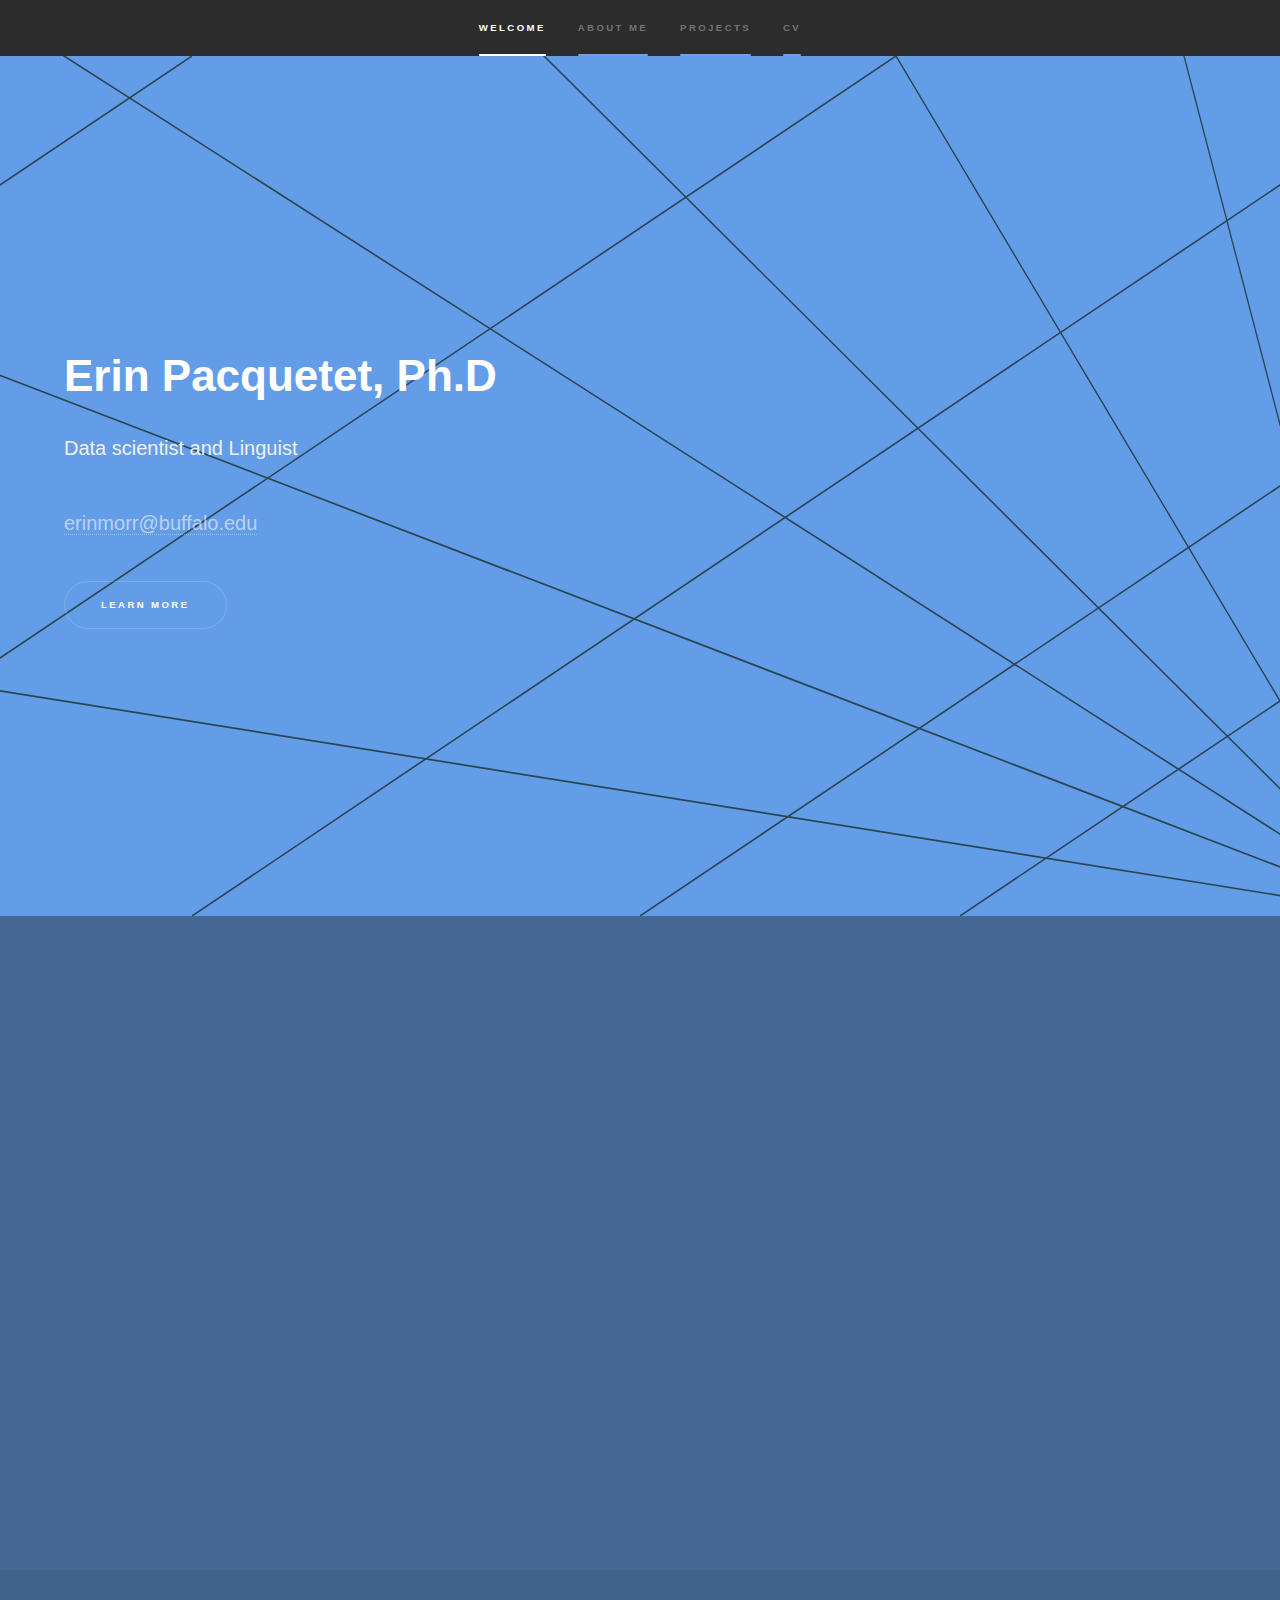
<file: index.html>
<!DOCTYPE HTML>
<!--
	Hyperspace by HTML5 UP
	html5up.net | @ajlkn
	Free for personal and commercial use under the CCA 3.0 license (html5up.net/license)
-->
<html>
	<head>
		<!-- Global site tag (gtag.js) - Google Analytics -->
<script async src="https://www.googletagmanager.com/gtag/js?id=G-T67WF0R596"></script>
<script>
  window.dataLayer = window.dataLayer || [];
  function gtag(){dataLayer.push(arguments);}
  gtag('js', new Date());

  gtag('config', 'G-T67WF0R596');
</script>
		<title>Erin Pacquetet, Ph.D</title>
		<meta charset="utf-8" />
		<meta name="viewport" content="width=device-width, initial-scale=1, user-scalable=no" />
		<link rel="stylesheet" href="assets/css/main.css" />
		<noscript><link rel="stylesheet" href="assets/css/noscript.css" /></noscript>
	</head>
	<body class="is-preload">

		<!-- Sidebar -->
			<section id="sidebar">
				<div class="inner">
					<nav>
						<ul>
							<li><a href="#intro">Welcome</a></li>
							<li><a href="#one">About me</a></li>
							<li><a href="#two">Projects</a></li>
							<li><a href="#three">CV</a></li>
						</ul>
					</nav>
				</div>
			</section>

		<!-- Wrapper -->
			<div id="wrapper">

				<!-- Intro -->
					<section id="intro" class="wrapper style1 fullscreen fade-up">
						<div class="inner">
							<h1>Erin Pacquetet, Ph.D</h1>
							<p><span style="color: #f0f0f0">Data scientist and Linguist</p> <p><a href="mailto:erinmorr@buffalo.edu">erinmorr@buffalo.edu</a>  </p>
							<ul class="actions">
								<li><a href="#one" class="button scrolly">Learn more</a></li>
							</ul>
						</div>
					</section>

				<!-- One -->
					<section id="one" class="wrapper style2 spotlights">
						<section>
							<!-- <a href="#" class="image"><img src="images/pic01.jpg" alt="" data-position="center center" /></a> -->
							<div class="content">
								<div class="inner">
									<h2>About me</h2>
									<p>	<p><span style="color: #f0f0f0">
										I am a Doctor in Linguistics who specializes in Data Science and Natural Language Processing. My research is focused on the analysis of language production data with a special focus on keystroke logs and typing patterns. I have recieved graduate-level training in Machine Learning, Information retrieval, Data Analysis and Statistics. I am also well-versed in multiple programming languages and NLP toolkits that I use on a daily basis in various research projects. <br>

										<br>

										My dissertation focuses on the <b>linguistic analysis of typing patterns</b>, with the aim of understanding the relationship between <i>how</i> someone types and <i>what</i> they are typing. I am interested in how one can use computational techniques to investigate production in time in order to better understand the production processes at play and how they are influenced by the linguistic characteristics of the language being typed. For this project, I have set up experiments and collected large typing datasets thanks to funding I secured and devised my own Python scripts to analyze these datasets qualitatively and quantitatively, in order to create a production model of typing. 
										</p></p>
									<ul class="actions">
										<!-- <li><a href="generic.html" class="button">Learn more</a></li> -->
									</ul>
								</div>
							</div>
						</section>
						<!-- <section> -->
							<!-- <a href="#" class="image"><img src="images/pic02.jpg" alt="" data-position="top center" /></a> -->
							<!-- <div class="content">
								<div class="inner">
									<h2>Feugiat consequat</h2>
									<p>Phasellus convallis elit id ullamcorper pulvinar. Duis aliquam turpis mauris, eu ultricies erat malesuada quis. Aliquam dapibus.</p>
									<ul class="actions">
										<li><a href="generic.html" class="button">Learn more</a></li>
									</ul>
								</div>
							</div> -->
						<!-- </section> -->
					<section id="two" class="wrapper style2 spotlights">
						<section>
							<!-- <a href="#" class="image"><img src="images/pic03.jpg" alt="" data-position="25% 25%" /></a> -->
							<div class="content">
								<div class="inner">
									<h2>Projects</h2>
								
									<span style="color: #f0f0f0">

										<p>Starting in January 2022, I have been a part of the <a href="https://clillac-arp.u-paris.fr/dlla-2022-2023/"><b>Deep Learning for Language Assessment (DLLA)</b></a> project, which is a collaboration between Université de Paris Cité and King’s College London. The goal of this project is to use typing data in order to automatically assess the language proficiency of a learner, and to provide them with automated visual feedback to help them learn better.</p>


										<p>In 2020-2021, I have participated in the <a href="https://www.amazon.science/academic-engagements/czech-technical-university-team-wins-alexa-prize-socialbot-grand-challenge-4"><b>Alexa Prize Socialbot Grand Challege 4</b></a> with Team PROTO as Linguistic specialist, and achieved 3rd place worldwide. We worked on designing a Socialbot that would be able to sustain varied and engaging conversations on a wide range of topics, using conversational AI techniques. As a linguistic specialist, my main tasks included to help in collecting a large dataset of conversational data using the "Alexa let's chat" feature, to analze and parse this data using MySQL, to propose sets of conversational rules and fixes to implement, as well as participating in writing technical research papers.</p> <br>
										<!-- <ul class="actions">	 -->
										
										<p>From Fall 2020 to Spring 2022, I was a research assistant for Dr. Fabiola Henri, working on creating a lexical database of French Based Creoles which involved compiling dictionary data and writing Python scripts to automate the processes of collecting new words from different text sources. </p>

										<!-- <li><a href="generic.html" class="button">Learn more</a></li> -->
									</ul>
								</div>
							</div>
						</section>
					</section>

				<!-- Two
					<section id="two" class="wrapper style3 fade-up">
						<div class="inner">
							<h2>What we do</h2>
							<p>Phasellus convallis elit id ullamcorper pulvinar. Duis aliquam turpis mauris, eu ultricies erat malesuada quis. Aliquam dapibus, lacus eget hendrerit bibendum, urna est aliquam sem, sit amet imperdiet est velit quis lorem.</p>
							<div class="features">
								<section>
									<span class="icon solid major fa-code"></span>
									<h3>Lorem ipsum amet</h3>
									<p>Phasellus convallis elit id ullam corper amet et pulvinar. Duis aliquam turpis mauris, sed ultricies erat dapibus.</p>
								</section>
								<section>
									<span class="icon solid major fa-lock"></span>
									<h3>Aliquam sed nullam</h3>
									<p>Phasellus convallis elit id ullam corper amet et pulvinar. Duis aliquam turpis mauris, sed ultricies erat dapibus.</p>
								</section>
								<section>
									<span class="icon solid major fa-cog"></span>
									<h3>Sed erat ullam corper</h3>
									<p>Phasellus convallis elit id ullam corper amet et pulvinar. Duis aliquam turpis mauris, sed ultricies erat dapibus.</p>
								</section>
								<section>
									<span class="icon solid major fa-desktop"></span>
									<h3>Veroeros quis lorem</h3>
									<p>Phasellus convallis elit id ullam corper amet et pulvinar. Duis aliquam turpis mauris, sed ultricies erat dapibus.</p>
								</section>
								<section>
									<span class="icon solid major fa-link"></span>
									<h3>Urna quis bibendum</h3>
									<p>Phasellus convallis elit id ullam corper amet et pulvinar. Duis aliquam turpis mauris, sed ultricies erat dapibus.</p>
								</section>
								<section>
									<span class="icon major fa-gem"></span>
									<h3>Aliquam urna dapibus</h3>
									<p>Phasellus convallis elit id ullam corper amet et pulvinar. Duis aliquam turpis mauris, sed ultricies erat dapibus.</p>
								</section>
							</div>
							<ul class="actions">
								<li><a href="generic.html" class="button">Learn more</a></li>
							</ul>
						</div>
					</section> -->
				<section id="three" class="wrapper style2 spotlights">

					<section>
						<!-- <a href="#" class="image"><img src="images/pic03.jpg" alt="" data-position="25% 25%" /></a> -->
						<div class="content">
							<div class="inner">
								<h2>CV</h2>
								<span style="color: #ffffff">My full academic CV in .pdf format can be found <b><a href="pacquetet_cv.pdf">here</a></span></b><br>
								<br>
								<p><u><b>Education:</b></u><br>
									<span style="color: #ffffff"><i>Ongoing</i>   <span style="display:inline-block; width: 15px;"></span>  Ph.D in Linguistics</span>, University at Buffalo<br>
									<span style="color: #ffffff">2021   <span style="display:inline-block; width: 15px;"></span>  M.S in Computational Linguistics</span>, University at Buffalo<br>
									<span style="color: #ffffff">2018  <span style="display:inline-block; width: 15px;"></span>  M.A in Linguistics</span> , Université Paris Diderot<br>
									<span style="color: #ffffff">2016   <span style="display:inline-block; width: 15px;"></span>  B.A in English Language, Literature and Foreign Civilisations</span>, Université Paris Diderot<br>
								
								</p>
								<p><u><b>Publications:</b></u><br>
									<span style="color: #ffffff">2021</span>   <span style="display:inline-block; width: 15px;"></span><span style="color: #eeeded"><a href="https://arxiv.org/abs/2109.02513">Proto:  A Neural Cocktail for Generating Appealing Conversations</a></span>  - Saha, Das, Soper, <b>Pacquetet</b>, Srihari. <i>In 4th Proceedings of the Alexa Prize</i><br>

									<span style="color: #ffffff">2019</span>   <span style="display:inline-block; width: 15px;"></span><span style="color: #eeeded"><a href="https://www.researchgate.net/publication/341150962_Prototype_de_feedback_visuel_des_productions_ecrites_d'apprenants_francophones_de_l'anglais_sous_Moodle">Prototype de feedback visuel des productions écrites d’apprenants francophones de l’anglais sous Moodle</a></span>  - Ballier, Gaillat, <b>Pacquetet</b>. <i>EIAH 2019</i><br>

									<span style="color: #ffffff">2019</span>   <span style="display:inline-block; width: 15px;"></span><span style="color: #eeeded"><a href="https://hal.archives-ouvertes.fr/hal-03086877/document">Investigating Keylogs as Time-Stamped Graphemes</a></span>  - Ballier, <b>Pacquetet</b>, Arnold. <i>Grafematik 2018</i><br>
								</p>

								<p><u><b>Skills:</b></u><br>
									<span style="color: #ffffff"><b>Human Languages:</b></span>   <span style="display:inline-block; width: 15px;"></span><span style="color: #eeeded"> French (native), English (Full Professional Proficiency), German (Limited Working Proficiency) <br>
								<span style="color: #ffffff"><b>Programming Languages:</b></span>   <span style="display:inline-block; width: 15px;"></span><span style="color: #eeeded"> Python, Perl, R, JavaScript <br>
								</p>
								<ul class="actions">
									<!-- <li><a href="generic.html" class="button">Learn more</a></li> -->
								</ul>
							</div>
						</div>
					</section>
				</section>
				<!-- Three
					<section id="three" class="wrapper style1 fade-up">
						<div class="inner">
							<h2>Get in touch</h2>
							<p>Phasellus convallis elit id ullamcorper pulvinar. Duis aliquam turpis mauris, eu ultricies erat malesuada quis. Aliquam dapibus, lacus eget hendrerit bibendum, urna est aliquam sem, sit amet imperdiet est velit quis lorem.</p>
							<div class="split style1">
								<section>
									<form method="post" action="#">
										<div class="fields">
											<div class="field half">
												<label for="name">Name</label>
												<input type="text" name="name" id="name" />
											</div>
											<div class="field half">
												<label for="email">Email</label>
												<input type="text" name="email" id="email" />
											</div>
											<div class="field">
												<label for="message">Message</label>
												<textarea name="message" id="message" rows="5"></textarea>
											</div>
										</div>
										<ul class="actions">
											<li><a href="" class="button submit">Send Message</a></li>
										</ul>
									</form>
								</section>
								<section>
									<ul class="contact">
										<li>
											<h3>Address</h3>
											<span>12345 Somewhere Road #654<br />
											Nashville, TN 00000-0000<br />
											USA</span>
										</li>
										<li>
											<h3>Email</h3>
											<a href="#">user@untitled.tld</a>
										</li>
										<li>
											<h3>Phone</h3>
											<span>(000) 000-0000</span>
										</li>
										<li>
											<h3>Social</h3>
											<ul class="icons">
												<li><a href="#" class="icon brands fa-twitter"><span class="label">Twitter</span></a></li>
												<li><a href="#" class="icon brands fa-facebook-f"><span class="label">Facebook</span></a></li>
												<li><a href="#" class="icon brands fa-github"><span class="label">GitHub</span></a></li>
												<li><a href="#" class="icon brands fa-instagram"><span class="label">Instagram</span></a></li>
												<li><a href="#" class="icon brands fa-linkedin-in"><span class="label">LinkedIn</span></a></li>
											</ul>
										</li>
									</ul>
								</section>
							</div>
						</div>
					</section>

			</div> -->

		<!-- Footer -->
			<footer id="footer" class="wrapper style1-alt">
				<div class="inner">
					<ul class="menu">
						<li>&copy; Erin Pacquetet . All rights reserved.</li><li>Design: <a href="http://html5up.net">HTML5 UP</a></li>
					</ul>
				</div>
			</footer>

		<!-- Scripts -->
			<script src="assets/js/jquery.min.js"></script>
			<script src="assets/js/jquery.scrollex.min.js"></script>
			<script src="assets/js/jquery.scrolly.min.js"></script>
			<script src="assets/js/browser.min.js"></script>
			<script src="assets/js/breakpoints.min.js"></script>
			<script src="assets/js/util.js"></script>
			<script src="assets/js/main.js"></script>

	</body>
</html>
</file>
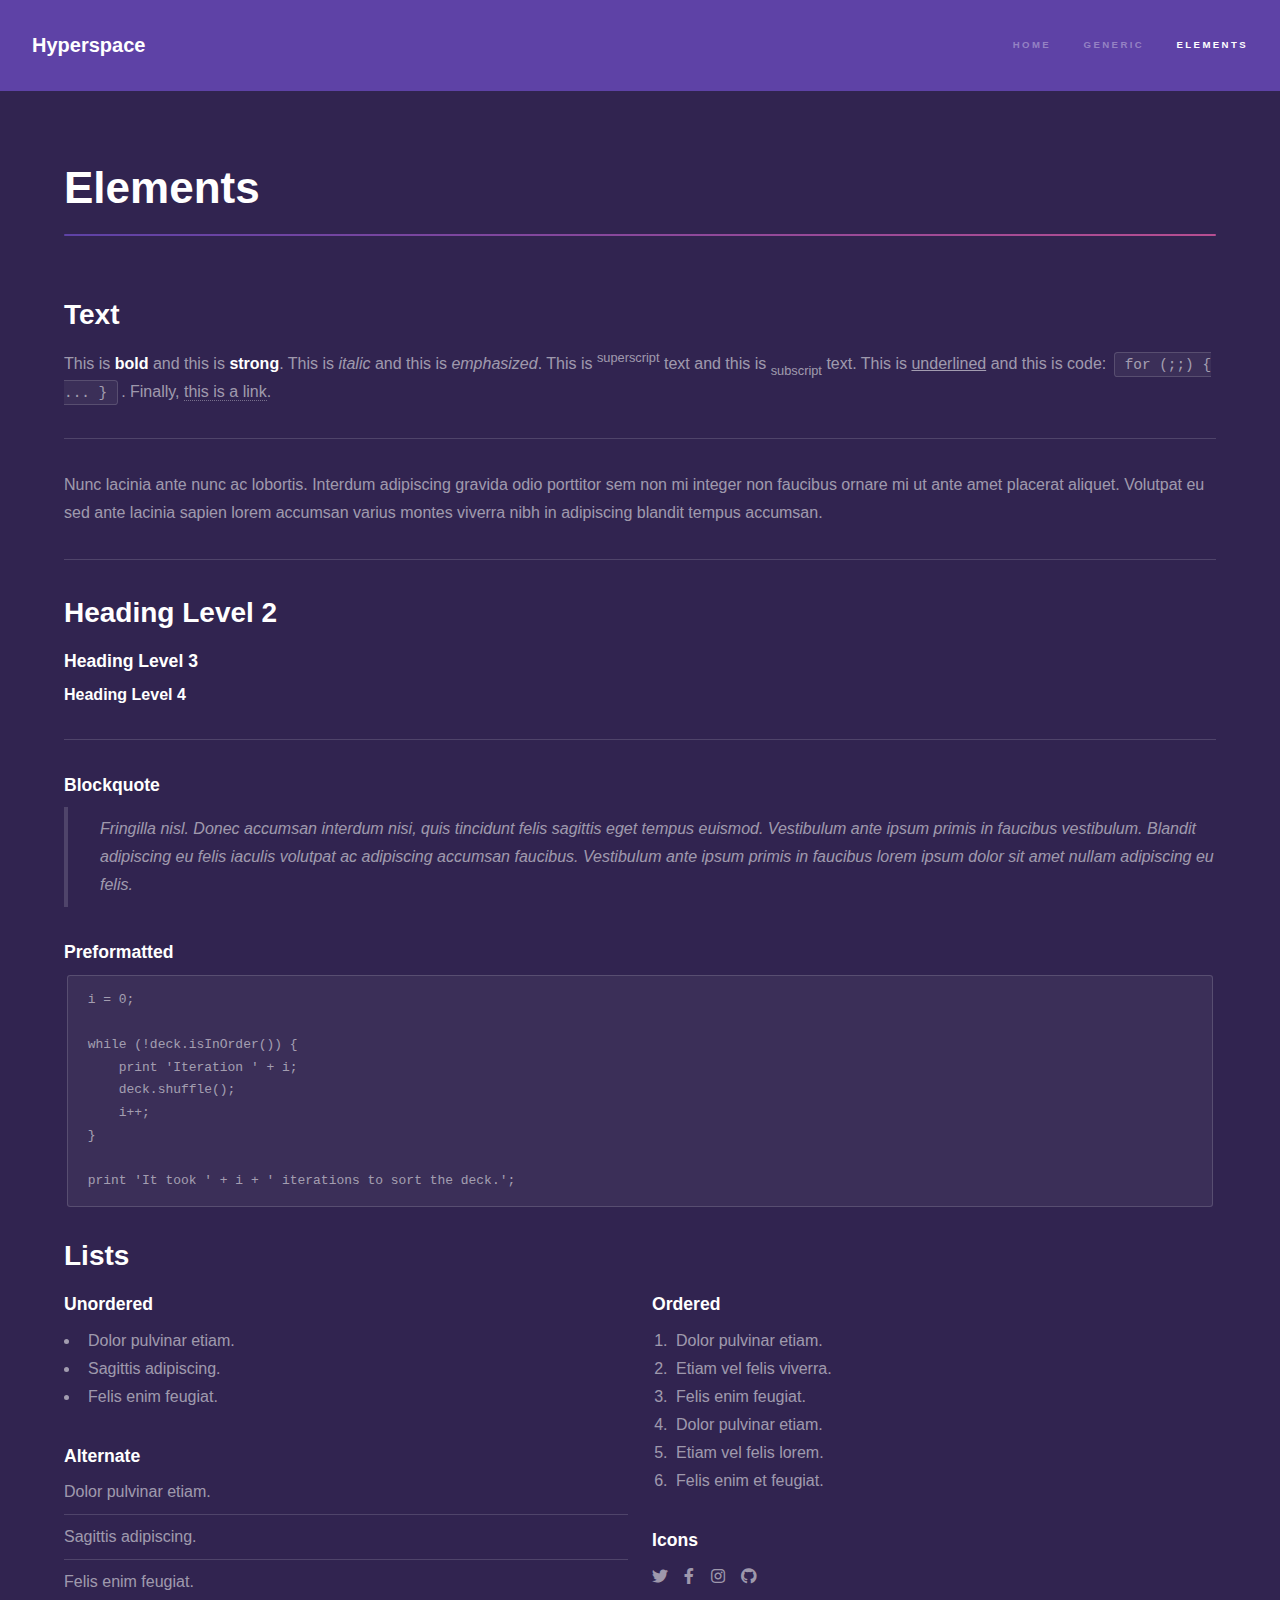
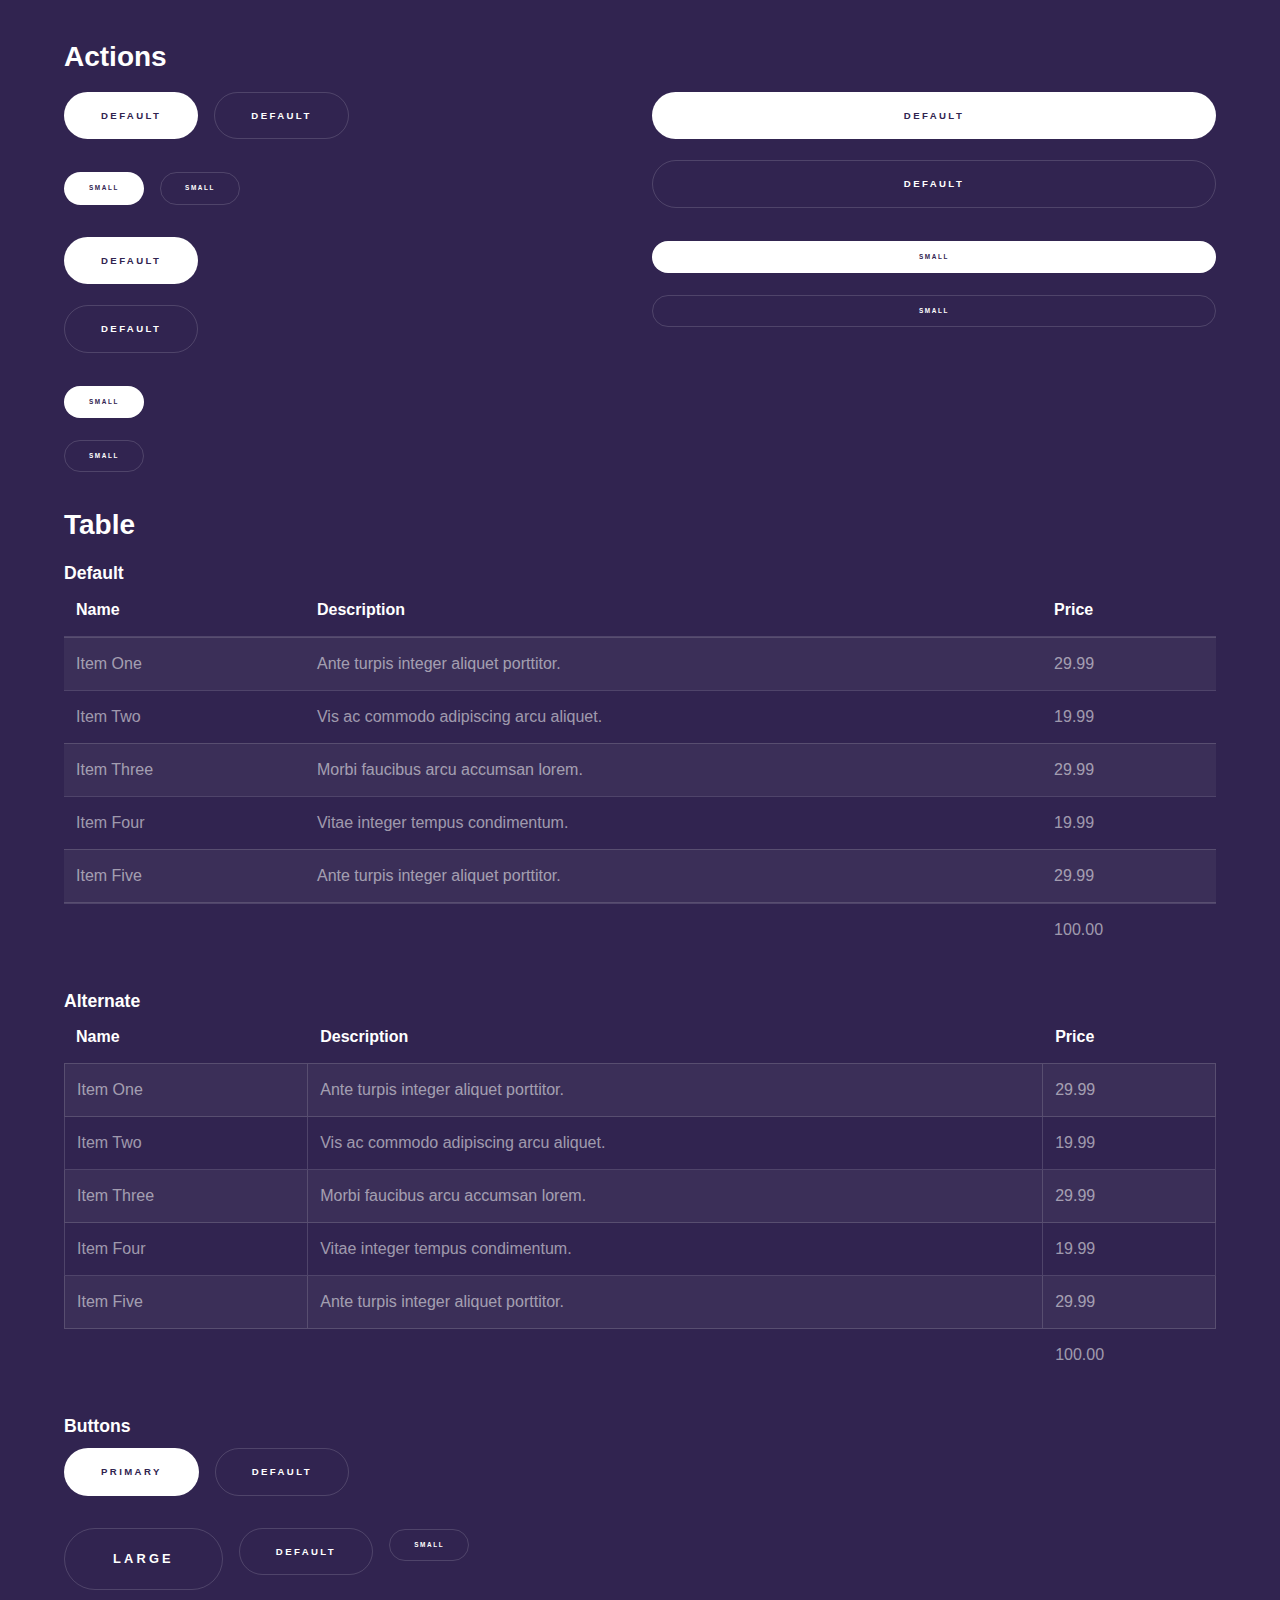
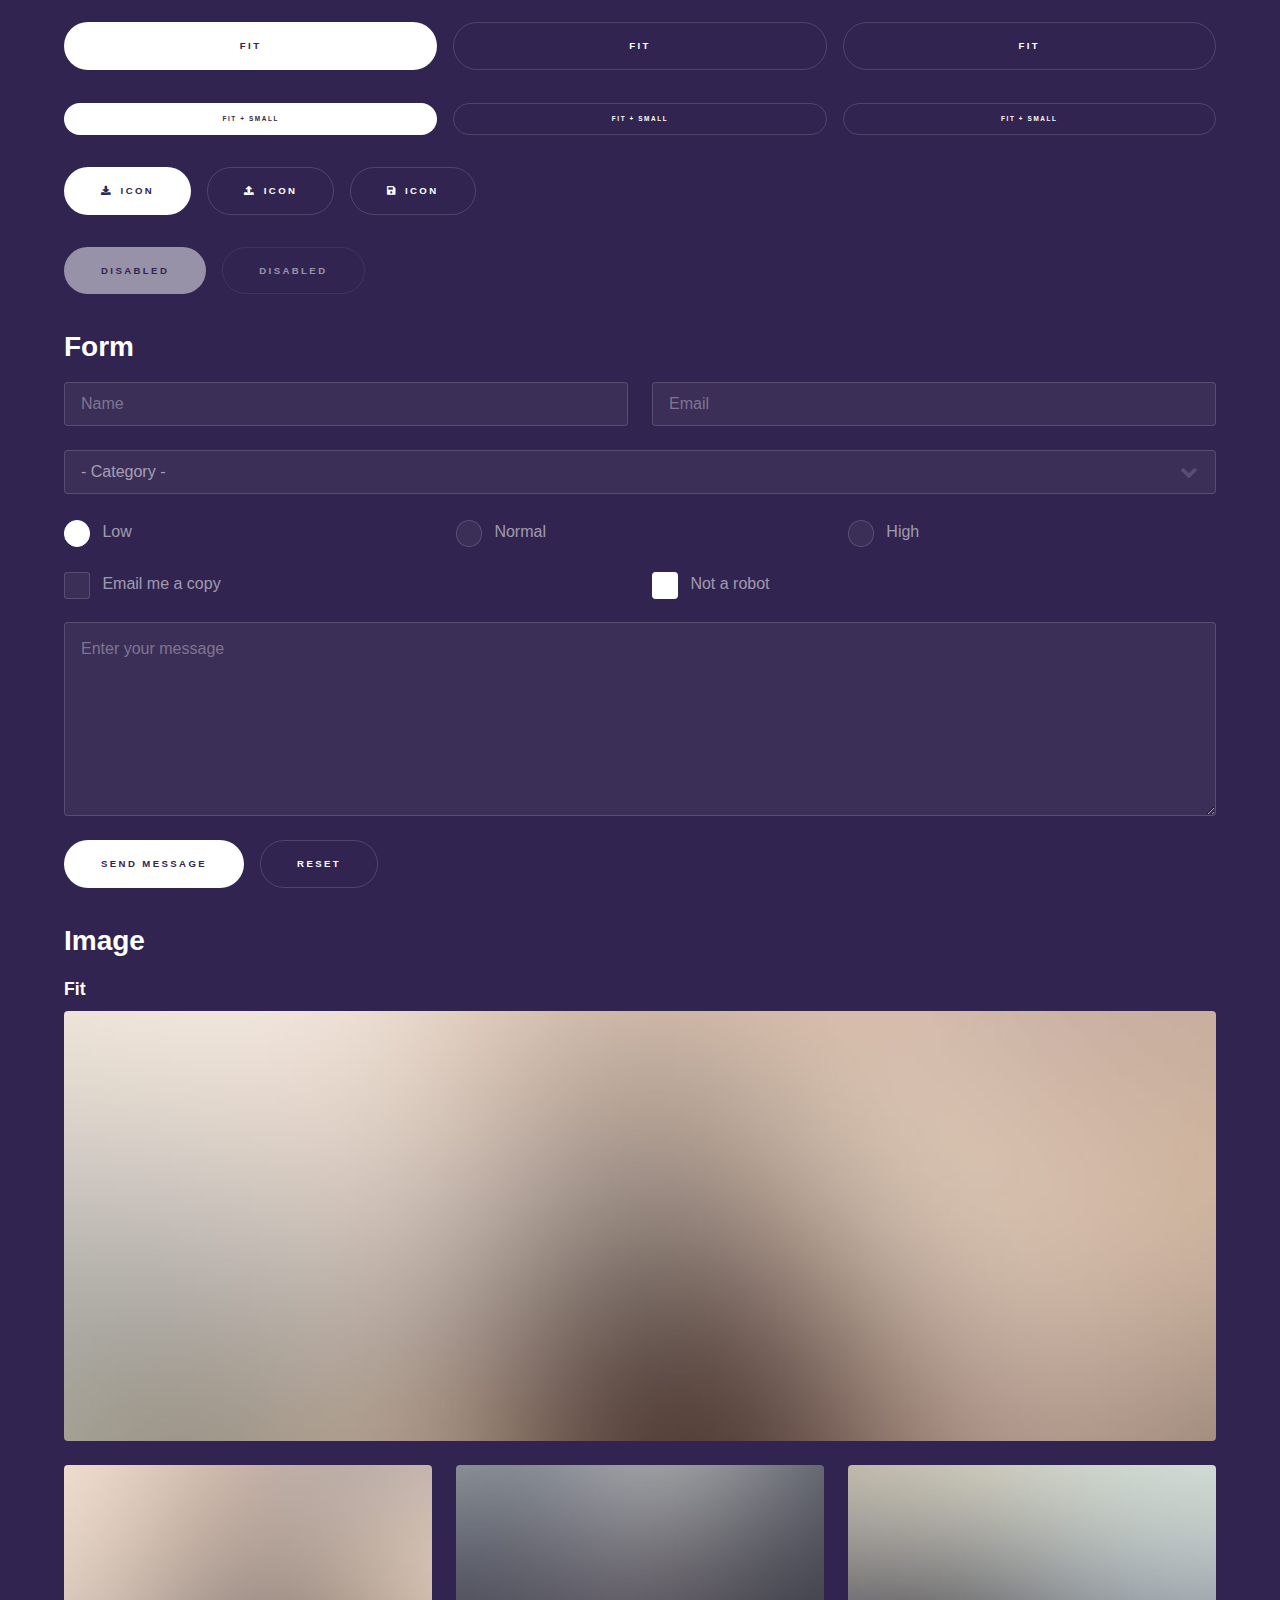
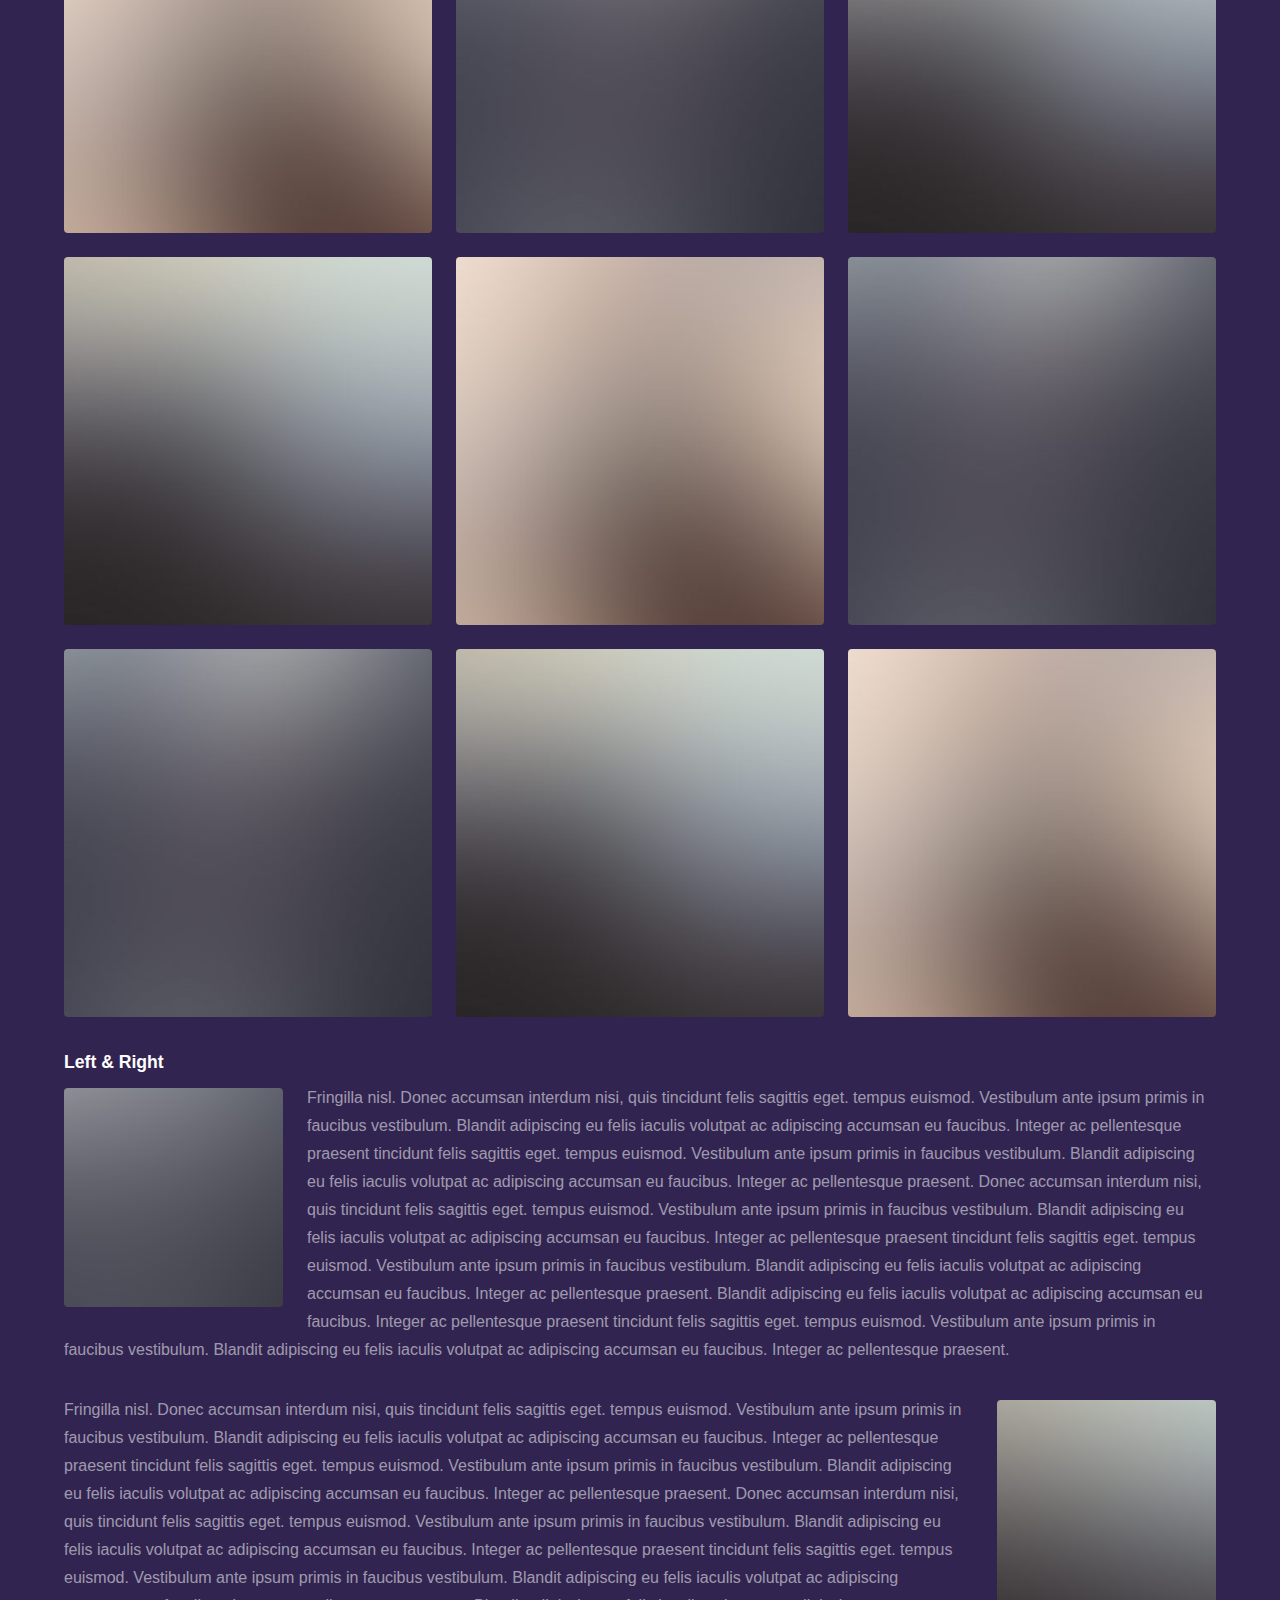
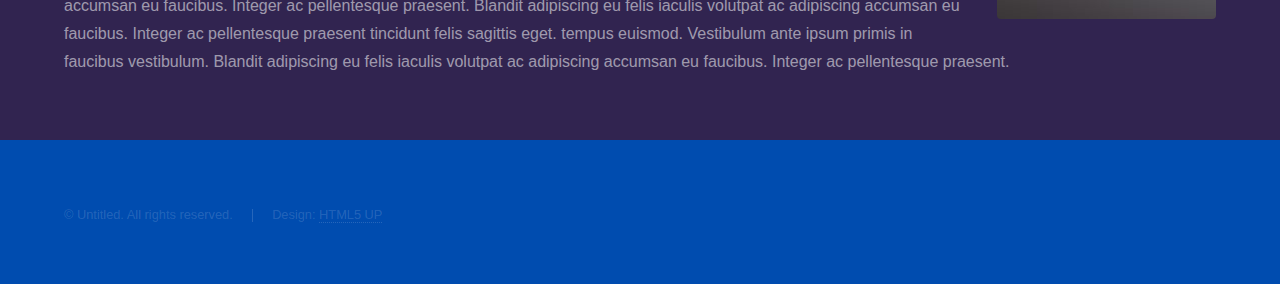
<file: elements.html>
<!DOCTYPE HTML>
<!--
	Hyperspace by HTML5 UP
	html5up.net | @ajlkn
	Free for personal and commercial use under the CCA 3.0 license (html5up.net/license)
-->
<html>
	<head>
		<title>Elements - Hyperspace by HTML5 UP</title>
		<meta charset="utf-8" />
		<meta name="viewport" content="width=device-width, initial-scale=1, user-scalable=no" />
		<link rel="stylesheet" href="assets/css/main.css" />
		<noscript><link rel="stylesheet" href="assets/css/noscript.css" /></noscript>
	</head>
	<body class="is-preload">

		<!-- Header -->
			<header id="header">
				<a href="index.html" class="title">Hyperspace</a>
				<nav>
					<ul>
						<li><a href="index.html">Home</a></li>
						<li><a href="generic.html">Generic</a></li>
						<li><a href="elements.html"  class="active">Elements</a></li>
					</ul>
				</nav>
			</header>

		<!-- Wrapper -->
			<div id="wrapper">

				<!-- Main -->
					<section id="main" class="wrapper">
						<div class="inner">
							<h1 class="major">Elements</h1>

							<!-- Text -->
								<section>
									<h2>Text</h2>
									<p>This is <b>bold</b> and this is <strong>strong</strong>. This is <i>italic</i> and this is <em>emphasized</em>.
									This is <sup>superscript</sup> text and this is <sub>subscript</sub> text.
									This is <u>underlined</u> and this is code: <code>for (;;) { ... }</code>. Finally, <a href="#">this is a link</a>.</p>
									<hr />
									<p>Nunc lacinia ante nunc ac lobortis. Interdum adipiscing gravida odio porttitor sem non mi integer non faucibus ornare mi ut ante amet placerat aliquet. Volutpat eu sed ante lacinia sapien lorem accumsan varius montes viverra nibh in adipiscing blandit tempus accumsan.</p>
									<hr />
									<h2>Heading Level 2</h2>
									<h3>Heading Level 3</h3>
									<h4>Heading Level 4</h4>
									<hr />
									<h3>Blockquote</h3>
									<blockquote>Fringilla nisl. Donec accumsan interdum nisi, quis tincidunt felis sagittis eget tempus euismod. Vestibulum ante ipsum primis in faucibus vestibulum. Blandit adipiscing eu felis iaculis volutpat ac adipiscing accumsan faucibus. Vestibulum ante ipsum primis in faucibus lorem ipsum dolor sit amet nullam adipiscing eu felis.</blockquote>
									<h3>Preformatted</h3>
									<pre><code>i = 0;

while (!deck.isInOrder()) {
    print 'Iteration ' + i;
    deck.shuffle();
    i++;
}

print 'It took ' + i + ' iterations to sort the deck.';</code></pre>
								</section>

							<!-- Lists -->
								<section>
									<h2>Lists</h2>
									<div class="row">
										<div class="col-6 col-12-medium">
											<h3>Unordered</h3>
											<ul>
												<li>Dolor pulvinar etiam.</li>
												<li>Sagittis adipiscing.</li>
												<li>Felis enim feugiat.</li>
											</ul>
											<h3>Alternate</h3>
											<ul class="alt">
												<li>Dolor pulvinar etiam.</li>
												<li>Sagittis adipiscing.</li>
												<li>Felis enim feugiat.</li>
											</ul>
										</div>
										<div class="col-6 col-12-medium">
											<h3>Ordered</h3>
											<ol>
												<li>Dolor pulvinar etiam.</li>
												<li>Etiam vel felis viverra.</li>
												<li>Felis enim feugiat.</li>
												<li>Dolor pulvinar etiam.</li>
												<li>Etiam vel felis lorem.</li>
												<li>Felis enim et feugiat.</li>
											</ol>
											<h3>Icons</h3>
											<ul class="icons">
												<li><a href="#" class="icon brands fa-twitter"><span class="label">Twitter</span></a></li>
												<li><a href="#" class="icon brands fa-facebook-f"><span class="label">Facebook</span></a></li>
												<li><a href="#" class="icon brands fa-instagram"><span class="label">Instagram</span></a></li>
												<li><a href="#" class="icon brands fa-github"><span class="label">Github</span></a></li>
											</ul>
										</div>
									</div>
									<h2>Actions</h2>
									<div class="row">
										<div class="col-6 col-12-medium">
											<ul class="actions">
												<li><a href="#" class="button primary">Default</a></li>
												<li><a href="#" class="button">Default</a></li>
											</ul>
											<ul class="actions small">
												<li><a href="#" class="button primary small">Small</a></li>
												<li><a href="#" class="button small">Small</a></li>
											</ul>
											<ul class="actions stacked">
												<li><a href="#" class="button primary">Default</a></li>
												<li><a href="#" class="button">Default</a></li>
											</ul>
											<ul class="actions stacked">
												<li><a href="#" class="button primary small">Small</a></li>
												<li><a href="#" class="button small">Small</a></li>
											</ul>
										</div>
										<div class="col-6 col-12-medium">
											<ul class="actions stacked">
												<li><a href="#" class="button primary fit">Default</a></li>
												<li><a href="#" class="button fit">Default</a></li>
											</ul>
											<ul class="actions stacked">
												<li><a href="#" class="button primary small fit">Small</a></li>
												<li><a href="#" class="button small fit">Small</a></li>
											</ul>
										</div>
									</div>
								</section>

							<!-- Table -->
								<section>
									<h2>Table</h2>
									<h3>Default</h3>
									<div class="table-wrapper">
										<table>
											<thead>
												<tr>
													<th>Name</th>
													<th>Description</th>
													<th>Price</th>
												</tr>
											</thead>
											<tbody>
												<tr>
													<td>Item One</td>
													<td>Ante turpis integer aliquet porttitor.</td>
													<td>29.99</td>
												</tr>
												<tr>
													<td>Item Two</td>
													<td>Vis ac commodo adipiscing arcu aliquet.</td>
													<td>19.99</td>
												</tr>
												<tr>
													<td>Item Three</td>
													<td> Morbi faucibus arcu accumsan lorem.</td>
													<td>29.99</td>
												</tr>
												<tr>
													<td>Item Four</td>
													<td>Vitae integer tempus condimentum.</td>
													<td>19.99</td>
												</tr>
												<tr>
													<td>Item Five</td>
													<td>Ante turpis integer aliquet porttitor.</td>
													<td>29.99</td>
												</tr>
											</tbody>
											<tfoot>
												<tr>
													<td colspan="2"></td>
													<td>100.00</td>
												</tr>
											</tfoot>
										</table>
									</div>

									<h3>Alternate</h3>
									<div class="table-wrapper">
										<table class="alt">
											<thead>
												<tr>
													<th>Name</th>
													<th>Description</th>
													<th>Price</th>
												</tr>
											</thead>
											<tbody>
												<tr>
													<td>Item One</td>
													<td>Ante turpis integer aliquet porttitor.</td>
													<td>29.99</td>
												</tr>
												<tr>
													<td>Item Two</td>
													<td>Vis ac commodo adipiscing arcu aliquet.</td>
													<td>19.99</td>
												</tr>
												<tr>
													<td>Item Three</td>
													<td> Morbi faucibus arcu accumsan lorem.</td>
													<td>29.99</td>
												</tr>
												<tr>
													<td>Item Four</td>
													<td>Vitae integer tempus condimentum.</td>
													<td>19.99</td>
												</tr>
												<tr>
													<td>Item Five</td>
													<td>Ante turpis integer aliquet porttitor.</td>
													<td>29.99</td>
												</tr>
											</tbody>
											<tfoot>
												<tr>
													<td colspan="2"></td>
													<td>100.00</td>
												</tr>
											</tfoot>
										</table>
									</div>
								</section>

							<!-- Buttons -->
								<section>
									<h3>Buttons</h3>
									<ul class="actions">
										<li><a href="#" class="button primary">Primary</a></li>
										<li><a href="#" class="button">Default</a></li>
									</ul>
									<ul class="actions">
										<li><a href="#" class="button large">Large</a></li>
										<li><a href="#" class="button">Default</a></li>
										<li><a href="#" class="button small">Small</a></li>
									</ul>
									<ul class="actions fit">
										<li><a href="#" class="button primary fit">Fit</a></li>
										<li><a href="#" class="button fit">Fit</a></li>
										<li><a href="#" class="button fit">Fit</a></li>
									</ul>
									<ul class="actions fit small">
										<li><a href="#" class="button primary fit small">Fit + Small</a></li>
										<li><a href="#" class="button fit small">Fit + Small</a></li>
										<li><a href="#" class="button fit small">Fit + Small</a></li>
									</ul>
									<ul class="actions">
										<li><a href="#" class="button primary icon solid fa-download">Icon</a></li>
										<li><a href="#" class="button icon solid fa-upload">Icon</a></li>
										<li><a href="#" class="button icon solid fa-save">Icon</a></li>
									</ul>
									<ul class="actions">
										<li><span class="button primary disabled">Disabled</span></li>
										<li><span class="button disabled">Disabled</span></li>
									</ul>
								</section>

							<!-- Form -->
								<section>
									<h2>Form</h2>
									<form method="post" action="#">
										<div class="row gtr-uniform">
											<div class="col-6 col-12-xsmall">
												<input type="text" name="demo-name" id="demo-name" value="" placeholder="Name" />
											</div>
											<div class="col-6 col-12-xsmall">
												<input type="email" name="demo-email" id="demo-email" value="" placeholder="Email" />
											</div>
											<div class="col-12">
												<select name="demo-category" id="demo-category">
													<option value="">- Category -</option>
													<option value="1">Manufacturing</option>
													<option value="1">Shipping</option>
													<option value="1">Administration</option>
													<option value="1">Human Resources</option>
												</select>
											</div>
											<div class="col-4 col-12-small">
												<input type="radio" id="demo-priority-low" name="demo-priority" checked>
												<label for="demo-priority-low">Low</label>
											</div>
											<div class="col-4 col-12-small">
												<input type="radio" id="demo-priority-normal" name="demo-priority">
												<label for="demo-priority-normal">Normal</label>
											</div>
											<div class="col-4 col-12-small">
												<input type="radio" id="demo-priority-high" name="demo-priority">
												<label for="demo-priority-high">High</label>
											</div>
											<div class="col-6 col-12-small">
												<input type="checkbox" id="demo-copy" name="demo-copy">
												<label for="demo-copy">Email me a copy</label>
											</div>
											<div class="col-6 col-12-small">
												<input type="checkbox" id="demo-human" name="demo-human" checked>
												<label for="demo-human">Not a robot</label>
											</div>
											<div class="col-12">
												<textarea name="demo-message" id="demo-message" placeholder="Enter your message" rows="6"></textarea>
											</div>
											<div class="col-12">
												<ul class="actions">
													<li><input type="submit" value="Send Message" class="primary" /></li>
													<li><input type="reset" value="Reset" /></li>
												</ul>
											</div>
										</div>
									</form>
								</section>

							<!-- Image -->
								<section>
									<h2>Image</h2>
									<h3>Fit</h3>
									<div class="box alt">
										<div class="row gtr-uniform">
											<div class="col-12"><span class="image fit"><img src="images/pic04.jpg" alt="" /></span></div>
											<div class="col-4"><span class="image fit"><img src="images/pic01.jpg" alt="" /></span></div>
											<div class="col-4"><span class="image fit"><img src="images/pic02.jpg" alt="" /></span></div>
											<div class="col-4"><span class="image fit"><img src="images/pic03.jpg" alt="" /></span></div>
											<div class="col-4"><span class="image fit"><img src="images/pic03.jpg" alt="" /></span></div>
											<div class="col-4"><span class="image fit"><img src="images/pic01.jpg" alt="" /></span></div>
											<div class="col-4"><span class="image fit"><img src="images/pic02.jpg" alt="" /></span></div>
											<div class="col-4"><span class="image fit"><img src="images/pic02.jpg" alt="" /></span></div>
											<div class="col-4"><span class="image fit"><img src="images/pic03.jpg" alt="" /></span></div>
											<div class="col-4"><span class="image fit"><img src="images/pic01.jpg" alt="" /></span></div>
										</div>
									</div>
									<h3>Left &amp; Right</h3>
									<p><span class="image left"><img src="images/pic05.jpg" alt="" /></span>Fringilla nisl. Donec accumsan interdum nisi, quis tincidunt felis sagittis eget. tempus euismod. Vestibulum ante ipsum primis in faucibus vestibulum. Blandit adipiscing eu felis iaculis volutpat ac adipiscing accumsan eu faucibus. Integer ac pellentesque praesent tincidunt felis sagittis eget. tempus euismod. Vestibulum ante ipsum primis in faucibus vestibulum. Blandit adipiscing eu felis iaculis volutpat ac adipiscing accumsan eu faucibus. Integer ac pellentesque praesent. Donec accumsan interdum nisi, quis tincidunt felis sagittis eget. tempus euismod. Vestibulum ante ipsum primis in faucibus vestibulum. Blandit adipiscing eu felis iaculis volutpat ac adipiscing accumsan eu faucibus. Integer ac pellentesque praesent tincidunt felis sagittis eget. tempus euismod. Vestibulum ante ipsum primis in faucibus vestibulum. Blandit adipiscing eu felis iaculis volutpat ac adipiscing accumsan eu faucibus. Integer ac pellentesque praesent. Blandit adipiscing eu felis iaculis volutpat ac adipiscing accumsan eu faucibus. Integer ac pellentesque praesent tincidunt felis sagittis eget. tempus euismod. Vestibulum ante ipsum primis in faucibus vestibulum. Blandit adipiscing eu felis iaculis volutpat ac adipiscing accumsan eu faucibus. Integer ac pellentesque praesent.</p>
									<p><span class="image right"><img src="images/pic06.jpg" alt="" /></span>Fringilla nisl. Donec accumsan interdum nisi, quis tincidunt felis sagittis eget. tempus euismod. Vestibulum ante ipsum primis in faucibus vestibulum. Blandit adipiscing eu felis iaculis volutpat ac adipiscing accumsan eu faucibus. Integer ac pellentesque praesent tincidunt felis sagittis eget. tempus euismod. Vestibulum ante ipsum primis in faucibus vestibulum. Blandit adipiscing eu felis iaculis volutpat ac adipiscing accumsan eu faucibus. Integer ac pellentesque praesent. Donec accumsan interdum nisi, quis tincidunt felis sagittis eget. tempus euismod. Vestibulum ante ipsum primis in faucibus vestibulum. Blandit adipiscing eu felis iaculis volutpat ac adipiscing accumsan eu faucibus. Integer ac pellentesque praesent tincidunt felis sagittis eget. tempus euismod. Vestibulum ante ipsum primis in faucibus vestibulum. Blandit adipiscing eu felis iaculis volutpat ac adipiscing accumsan eu faucibus. Integer ac pellentesque praesent. Blandit adipiscing eu felis iaculis volutpat ac adipiscing accumsan eu faucibus. Integer ac pellentesque praesent tincidunt felis sagittis eget. tempus euismod. Vestibulum ante ipsum primis in faucibus vestibulum. Blandit adipiscing eu felis iaculis volutpat ac adipiscing accumsan eu faucibus. Integer ac pellentesque praesent.</p>
								</section>

						</div>
					</section>

			</div>

		<!-- Footer -->
			<footer id="footer" class="wrapper alt">
				<div class="inner">
					<ul class="menu">
						<li>&copy; Untitled. All rights reserved.</li><li>Design: <a href="http://html5up.net">HTML5 UP</a></li>
					</ul>
				</div>
			</footer>

		<!-- Scripts -->
			<script src="assets/js/jquery.min.js"></script>
			<script src="assets/js/jquery.scrollex.min.js"></script>
			<script src="assets/js/jquery.scrolly.min.js"></script>
			<script src="assets/js/browser.min.js"></script>
			<script src="assets/js/breakpoints.min.js"></script>
			<script src="assets/js/util.js"></script>
			<script src="assets/js/main.js"></script>

	</body>
</html>
</file>
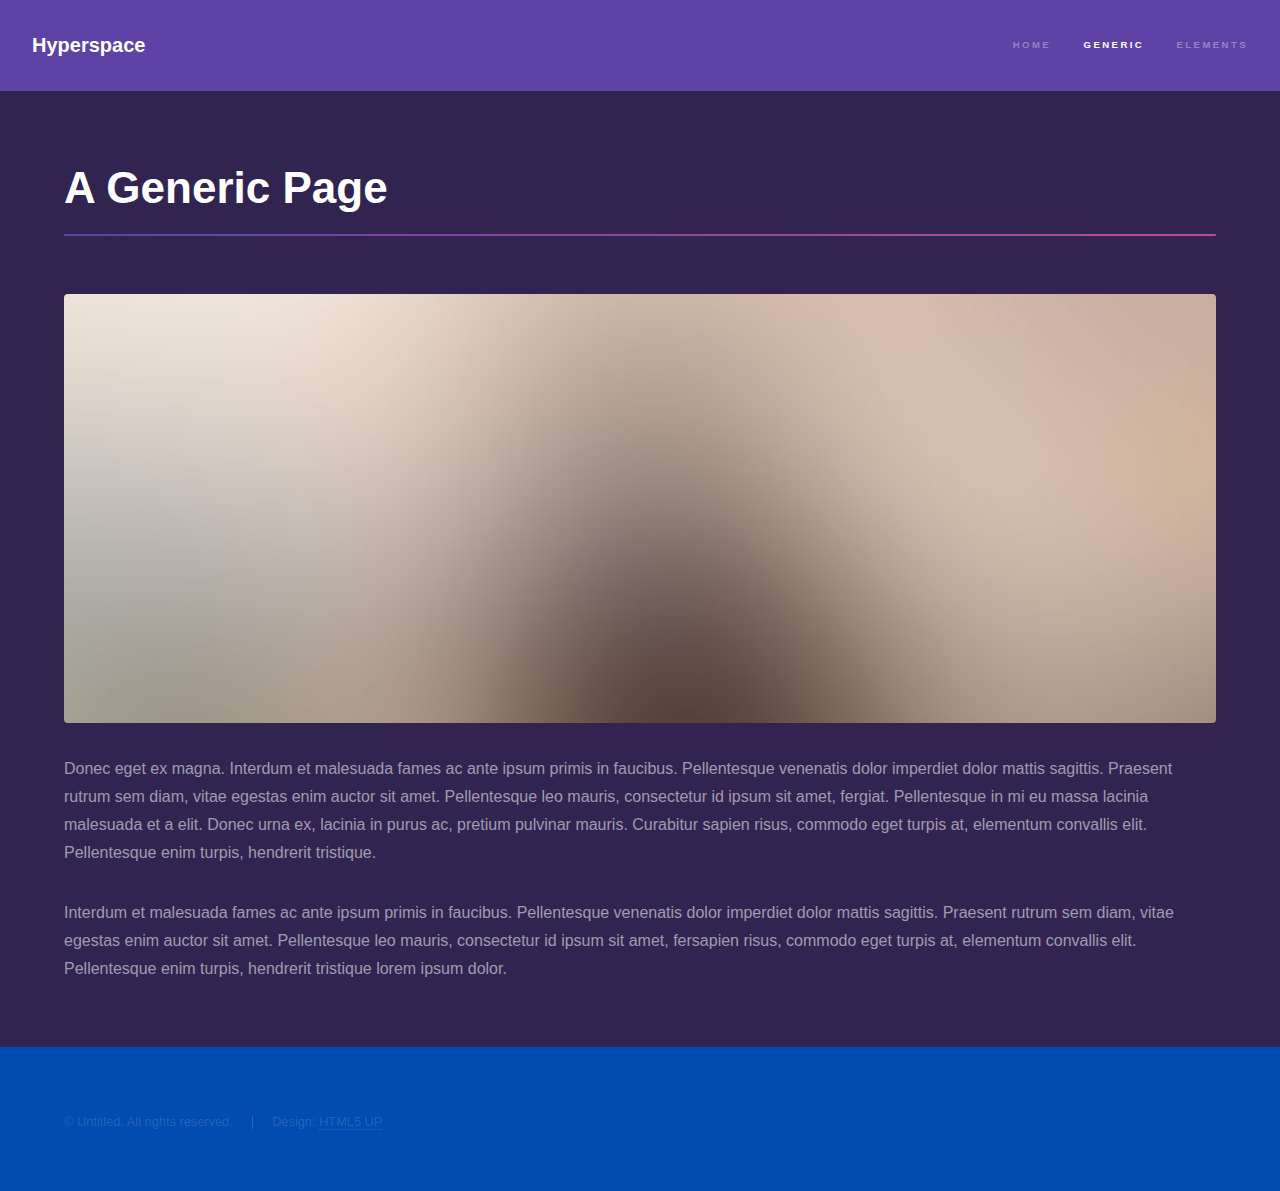
<file: generic.html>
<!DOCTYPE HTML>
<!--
	Hyperspace by HTML5 UP
	html5up.net | @ajlkn
	Free for personal and commercial use under the CCA 3.0 license (html5up.net/license)
-->
<html>
	<head>
		<title>Generic - Hyperspace by HTML5 UP</title>
		<meta charset="utf-8" />
		<meta name="viewport" content="width=device-width, initial-scale=1, user-scalable=no" />
		<link rel="stylesheet" href="assets/css/main.css" />
		<noscript><link rel="stylesheet" href="assets/css/noscript.css" /></noscript>
	</head>
	<body class="is-preload">

		<!-- Header -->
			<header id="header">
				<a href="index.html" class="title">Hyperspace</a>
				<nav>
					<ul>
						<li><a href="index.html">Home</a></li>
						<li><a href="generic.html" class="active">Generic</a></li>
						<li><a href="elements.html">Elements</a></li>
					</ul>
				</nav>
			</header>

		<!-- Wrapper -->
			<div id="wrapper">

				<!-- Main -->
					<section id="main" class="wrapper">
						<div class="inner">
							<h1 class="major">A Generic Page</h1>
							<span class="image fit"><img src="images/pic04.jpg" alt="" /></span>
							<p>Donec eget ex magna. Interdum et malesuada fames ac ante ipsum primis in faucibus. Pellentesque venenatis dolor imperdiet dolor mattis sagittis. Praesent rutrum sem diam, vitae egestas enim auctor sit amet. Pellentesque leo mauris, consectetur id ipsum sit amet, fergiat. Pellentesque in mi eu massa lacinia malesuada et a elit. Donec urna ex, lacinia in purus ac, pretium pulvinar mauris. Curabitur sapien risus, commodo eget turpis at, elementum convallis elit. Pellentesque enim turpis, hendrerit tristique.</p>
							<p>Interdum et malesuada fames ac ante ipsum primis in faucibus. Pellentesque venenatis dolor imperdiet dolor mattis sagittis. Praesent rutrum sem diam, vitae egestas enim auctor sit amet. Pellentesque leo mauris, consectetur id ipsum sit amet, fersapien risus, commodo eget turpis at, elementum convallis elit. Pellentesque enim turpis, hendrerit tristique lorem ipsum dolor.</p>
						</div>
					</section>

			</div>

		<!-- Footer -->
			<footer id="footer" class="wrapper alt">
				<div class="inner">
					<ul class="menu">
						<li>&copy; Untitled. All rights reserved.</li><li>Design: <a href="http://html5up.net">HTML5 UP</a></li>
					</ul>
				</div>
			</footer>

		<!-- Scripts -->
			<script src="assets/js/jquery.min.js"></script>
			<script src="assets/js/jquery.scrollex.min.js"></script>
			<script src="assets/js/jquery.scrolly.min.js"></script>
			<script src="assets/js/browser.min.js"></script>
			<script src="assets/js/breakpoints.min.js"></script>
			<script src="assets/js/util.js"></script>
			<script src="assets/js/main.js"></script>

	</body>
</html>
</file>
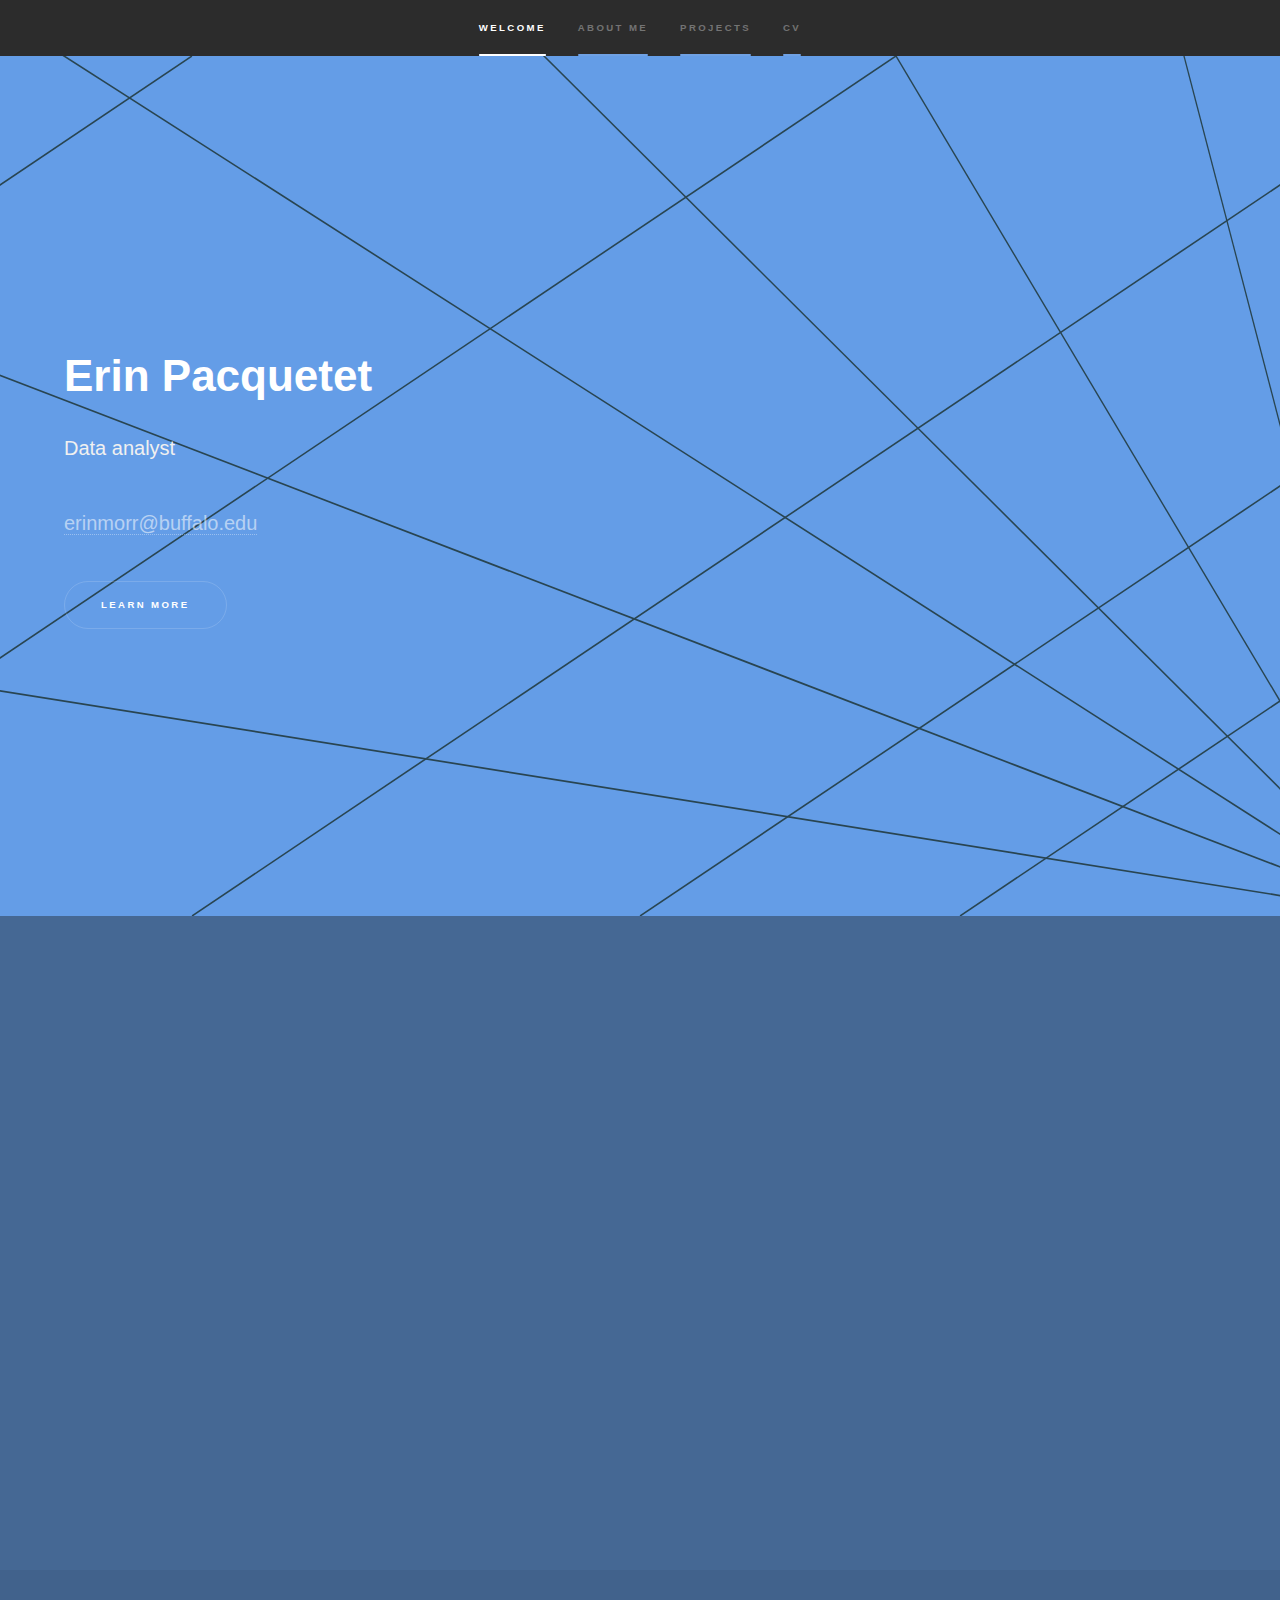
<file: index_2024.html>
<!DOCTYPE HTML>
<!--
	Hyperspace by HTML5 UP
	html5up.net | @ajlkn
	Free for personal and commercial use under the CCA 3.0 license (html5up.net/license)
-->
<html>
	<head>
		<!-- Global site tag (gtag.js) - Google Analytics -->
<script async src="https://www.googletagmanager.com/gtag/js?id=G-T67WF0R596"></script>
<script>
  window.dataLayer = window.dataLayer || [];
  function gtag(){dataLayer.push(arguments);}
  gtag('js', new Date());

  gtag('config', 'G-T67WF0R596');
</script>
		<title>Erin Pacquetet</title>
		<meta charset="utf-8" />
		<meta name="viewport" content="width=device-width, initial-scale=1, user-scalable=no" />
		<link rel="stylesheet" href="assets/css/main.css" />
		<noscript><link rel="stylesheet" href="assets/css/noscript.css" /></noscript>
	</head>
	<body class="is-preload">

		<!-- Sidebar -->
			<section id="sidebar">
				<div class="inner">
					<nav>
						<ul>
							<li><a href="#intro">Welcome</a></li>
							<li><a href="#one">About me</a></li>
							<li><a href="#two">Projects</a></li>
							<li><a href="#three">CV</a></li>
						</ul>
					</nav>
				</div>
			</section>

		<!-- Wrapper -->
			<div id="wrapper">

				<!-- Intro -->
					<section id="intro" class="wrapper style1 fullscreen fade-up">
						<div class="inner">
							<h1>Erin Pacquetet</h1>
							<p><span style="color: #f0f0f0">Data analyst</p> <p><a href="mailto:erinmorr@buffalo.edu">erinmorr@buffalo.edu</a>  </p>
							<ul class="actions">
								<li><a href="#one" class="button scrolly">Learn more</a></li>
							</ul>
						</div>
					</section>

				<!-- One -->
					<section id="one" class="wrapper style2 spotlights">
						<section>
							<!-- <a href="#" class="image"><img src="images/pic01.jpg" alt="" data-position="center center" /></a> -->
							<div class="content">
								<div class="inner">
									<h2>About me</h2>
									<p>	<p><span style="color: #f0f0f0">
										I am a Ph.D. student in Linguistics who specializes in Data Science and Natural Language Processing. My research is focused on the analysis of language production data with a special focus on keystroke logs and typing patterns. I have recieved graduate-level training in Machine Learning, Information retrieval, Data Analysis and Statistics. I am also well-versed in multiple programming languages and NLP toolkits that I use on a daily basis in various research projects. <br>

										<br>

										My dissertation focuses on the <b>linguistic analysis of typing patterns</b>, with the aim of understanding the relationship between <i>how</i> someone types and <i>what</i> they are typing. I am interested in how one can use computational techniques to investigate production in time in order to better understand the production processes at play and how they are influenced by the linguistic characteristics of the language being typed. For this project, I have set up experiments and collected large typing datasets thanks to funding I secured and devised my own Python scripts to analyze these datasets qualitatively and quantitatively, in order to create a production model of typing. 
										</p></p>
									<ul class="actions">
										<!-- <li><a href="generic.html" class="button">Learn more</a></li> -->
									</ul>
								</div>
							</div>
						</section>
						<!-- <section> -->
							<!-- <a href="#" class="image"><img src="images/pic02.jpg" alt="" data-position="top center" /></a> -->
							<!-- <div class="content">
								<div class="inner">
									<h2>Feugiat consequat</h2>
									<p>Phasellus convallis elit id ullamcorper pulvinar. Duis aliquam turpis mauris, eu ultricies erat malesuada quis. Aliquam dapibus.</p>
									<ul class="actions">
										<li><a href="generic.html" class="button">Learn more</a></li>
									</ul>
								</div>
							</div> -->
						<!-- </section> -->
					<section id="two" class="wrapper style2 spotlights">
						<section>
							<!-- <a href="#" class="image"><img src="images/pic03.jpg" alt="" data-position="25% 25%" /></a> -->
							<div class="content">
								<div class="inner">
									<h2>Professional Projects</h2>
								
									<span style="color: #f0f0f0">

										<p>Starting in January 2022, I have been a part of the <a href="https://www.clillac-arp.univ-paris-diderot.fr/projets/dlla"><b>Deep Learning for Language Assessment (DLLA)</b></a> project, which is a collaboration between Université de Paris Cité and King’s College London. The goal of this project is to use typing data in order to automatically assess the language proficiency of a learner, and to provide them with automated visual feedback to help them learn better.</p>


										<p>In 2020-2021, I have participated in the <a href="https://www.amazon.science/academic-engagements/czech-technical-university-team-wins-alexa-prize-socialbot-grand-challenge-4"><b>Alexa Prize Socialbot Grand Challege 4</b></a> with Team PROTO as Linguistic specialist, and achieved 3rd place worldwide. We worked on designing a Socialbot that would be able to sustain varied and engaging conversations on a wide range of topics, using conversational AI techniques. As a linguistic specialist and data analyst, my main tasks included to help in collecting a large dataset of conversational data using the "Alexa let's chat" feature, to analze and parse this data using MySQL, to propose sets of conversational rules and fixes to implement, as well as participating in writing technical research papers.</p> <br>
										<!-- <ul class="actions">	 -->
										
										<p>From Fall 2020 to Spring 2022, I was a research assistant for Dr. Fabiola Henri, working on creating a lexical database of French Based Creoles which involved compiling dictionary data and writing Python scripts to automate the processes of collecting new words from different text sources. </p>

										<!-- <li><a href="generic.html" class="button">Learn more</a></li> -->
									</ul>
								</div>
							</div>
						</section>
					</section>

				<!-- Two
					<section id="two" class="wrapper style3 fade-up">
						<div class="inner">
							<h2>What we do</h2>
							<p>Phasellus convallis elit id ullamcorper pulvinar. Duis aliquam turpis mauris, eu ultricies erat malesuada quis. Aliquam dapibus, lacus eget hendrerit bibendum, urna est aliquam sem, sit amet imperdiet est velit quis lorem.</p>
							<div class="features">
								<section>
									<span class="icon solid major fa-code"></span>
									<h3>Lorem ipsum amet</h3>
									<p>Phasellus convallis elit id ullam corper amet et pulvinar. Duis aliquam turpis mauris, sed ultricies erat dapibus.</p>
								</section>
								<section>
									<span class="icon solid major fa-lock"></span>
									<h3>Aliquam sed nullam</h3>
									<p>Phasellus convallis elit id ullam corper amet et pulvinar. Duis aliquam turpis mauris, sed ultricies erat dapibus.</p>
								</section>
								<section>
									<span class="icon solid major fa-cog"></span>
									<h3>Sed erat ullam corper</h3>
									<p>Phasellus convallis elit id ullam corper amet et pulvinar. Duis aliquam turpis mauris, sed ultricies erat dapibus.</p>
								</section>
								<section>
									<span class="icon solid major fa-desktop"></span>
									<h3>Veroeros quis lorem</h3>
									<p>Phasellus convallis elit id ullam corper amet et pulvinar. Duis aliquam turpis mauris, sed ultricies erat dapibus.</p>
								</section>
								<section>
									<span class="icon solid major fa-link"></span>
									<h3>Urna quis bibendum</h3>
									<p>Phasellus convallis elit id ullam corper amet et pulvinar. Duis aliquam turpis mauris, sed ultricies erat dapibus.</p>
								</section>
								<section>
									<span class="icon major fa-gem"></span>
									<h3>Aliquam urna dapibus</h3>
									<p>Phasellus convallis elit id ullam corper amet et pulvinar. Duis aliquam turpis mauris, sed ultricies erat dapibus.</p>
								</section>
							</div>
							<ul class="actions">
								<li><a href="generic.html" class="button">Learn more</a></li>
							</ul>
						</div>
					</section> -->
				<section id="three" class="wrapper style2 spotlights">

					<section>
						<!-- <a href="#" class="image"><img src="images/pic03.jpg" alt="" data-position="25% 25%" /></a> -->
						<div class="content">
							<div class="inner">
								<h2>CV</h2>
								<span style="color: #ffffff">My full academic CV in .pdf format can be found <b><a href="pacquetet_cv.pdf">here</a></span></b><br>
								<br>
								<p><u><b>Education:</b></u><br>
									<span style="color: #ffffff"><i>Feb 2024</i>   <span style="display:inline-block; width: 15px;"></span>  Ph.D in Linguistics</span>, University at Buffalo<br>
									<span style="color: #ffffff">2021   <span style="display:inline-block; width: 15px;"></span>  M.S in Computational Linguistics</span>, University at Buffalo<br>
									<span style="color: #ffffff">2018  <span style="display:inline-block; width: 15px;"></span>  M.A in Linguistics</span> , Université Paris Diderot<br>
									<span style="color: #ffffff">2016   <span style="display:inline-block; width: 15px;"></span>  B.A in English Language, Literature and Foreign Civilisations</span>, Université Paris Diderot<br>
								
								</p>
								<p><u><b>Publications:</b></u><br>
									<span style="color: #ffffff">2021</span>   <span style="display:inline-block; width: 15px;"></span><span style="color: #eeeded"><a href="https://arxiv.org/abs/2109.02513">Proto:  A Neural Cocktail for Generating Appealing Conversations</a></span>  - Saha, Das, Soper, <b>Pacquetet</b>, Srihari. <i>In 4th Proceedings of the Alexa Prize</i><br>

									<span style="color: #ffffff">2019</span>   <span style="display:inline-block; width: 15px;"></span><span style="color: #eeeded"><a href="https://www.researchgate.net/publication/341150962_Prototype_de_feedback_visuel_des_productions_ecrites_d'apprenants_francophones_de_l'anglais_sous_Moodle">Prototype de feedback visuel des productions écrites d’apprenants francophones de l’anglais sous Moodle</a></span>  - Ballier, Gaillat, <b>Pacquetet</b>. <i>EIAH 2019</i><br>

									<span style="color: #ffffff">2019</span>   <span style="display:inline-block; width: 15px;"></span><span style="color: #eeeded"><a href="https://hal.archives-ouvertes.fr/hal-03086877/document">Investigating Keylogs as Time-Stamped Graphemes</a></span>  - Ballier, <b>Pacquetet</b>, Arnold. <i>Grafematik 2018</i><br>
								</p>

								<p><u><b>Skills:</b></u><br>
									<span style="color: #ffffff"><b>Human Languages:</b></span>   <span style="display:inline-block; width: 15px;"></span><span style="color: #eeeded"> French (native), English (Full Professional Proficiency), German (Limited Working Proficiency) <br>
								<span style="color: #ffffff"><b>Programming Languages:</b></span>   <span style="display:inline-block; width: 15px;"></span><span style="color: #eeeded"> Python, Perl, R, JavaScript <br>
								</p>
								<ul class="actions">
									<!-- <li><a href="generic.html" class="button">Learn more</a></li> -->
								</ul>
							</div>
						</div>
					</section>
				</section>
				<!-- Three
					<section id="three" class="wrapper style1 fade-up">
						<div class="inner">
							<h2>Get in touch</h2>
							<p>Phasellus convallis elit id ullamcorper pulvinar. Duis aliquam turpis mauris, eu ultricies erat malesuada quis. Aliquam dapibus, lacus eget hendrerit bibendum, urna est aliquam sem, sit amet imperdiet est velit quis lorem.</p>
							<div class="split style1">
								<section>
									<form method="post" action="#">
										<div class="fields">
											<div class="field half">
												<label for="name">Name</label>
												<input type="text" name="name" id="name" />
											</div>
											<div class="field half">
												<label for="email">Email</label>
												<input type="text" name="email" id="email" />
											</div>
											<div class="field">
												<label for="message">Message</label>
												<textarea name="message" id="message" rows="5"></textarea>
											</div>
										</div>
										<ul class="actions">
											<li><a href="" class="button submit">Send Message</a></li>
										</ul>
									</form>
								</section>
								<section>
									<ul class="contact">
										<li>
											<h3>Address</h3>
											<span>12345 Somewhere Road #654<br />
											Nashville, TN 00000-0000<br />
											USA</span>
										</li>
										<li>
											<h3>Email</h3>
											<a href="#">user@untitled.tld</a>
										</li>
										<li>
											<h3>Phone</h3>
											<span>(000) 000-0000</span>
										</li>
										<li>
											<h3>Social</h3>
											<ul class="icons">
												<li><a href="#" class="icon brands fa-twitter"><span class="label">Twitter</span></a></li>
												<li><a href="#" class="icon brands fa-facebook-f"><span class="label">Facebook</span></a></li>
												<li><a href="#" class="icon brands fa-github"><span class="label">GitHub</span></a></li>
												<li><a href="#" class="icon brands fa-instagram"><span class="label">Instagram</span></a></li>
												<li><a href="#" class="icon brands fa-linkedin-in"><span class="label">LinkedIn</span></a></li>
											</ul>
										</li>
									</ul>
								</section>
							</div>
						</div>
					</section>

			</div> -->

		<!-- Footer -->
			<footer id="footer" class="wrapper style1-alt">
				<div class="inner">
					<ul class="menu">
						<li>&copy; Erin Pacquetet . All rights reserved.</li><li>Design: <a href="http://html5up.net">HTML5 UP</a></li>
					</ul>
				</div>
			</footer>

		<!-- Scripts -->
			<script src="assets/js/jquery.min.js"></script>
			<script src="assets/js/jquery.scrollex.min.js"></script>
			<script src="assets/js/jquery.scrolly.min.js"></script>
			<script src="assets/js/browser.min.js"></script>
			<script src="assets/js/breakpoints.min.js"></script>
			<script src="assets/js/util.js"></script>
			<script src="assets/js/main.js"></script>

	</body>
</html>
</file>
<file: assets/css/noscript.css>
/*
	Hyperspace by HTML5 UP
	html5up.net | @ajlkn
	Free for personal and commercial use under the CCA 3.0 license (html5up.net/license)
*/

/* Spotlights */

	.spotlights > section > .image:before {
		opacity: 0 !important;
	}

	.spotlights > section > .content > .inner {
		-moz-transform: none !important;
		-webkit-transform: none !important;
		-ms-transform: none !important;
		transform: none !important;
		opacity: 1 !important;
	}

/* Wrapper */

	.wrapper > .inner {
		opacity: 1 !important;
		-moz-transform: none !important;
		-webkit-transform: none !important;
		-ms-transform: none !important;
		transform: none !important;
	}

/* Sidebar */

	#sidebar > .inner {
		opacity: 1 !important;
	}

	#sidebar nav > ul > li {
		-moz-transform: none !important;
		-webkit-transform: none !important;
		-ms-transform: none !important;
		transform: none !important;
		opacity: 1 !important;
	}
</file>
<file: assets/css/main.css>
@import url(fontawesome-all.min.css);

/*
	Hyperspace by HTML5 UP
	html5up.net | @ajlkn
	Free for personal and commercial use under the CCA 3.0 license (html5up.net/license)
*/

html, body, div, span, applet, object,
iframe, h1, h2, h3, h4, h5, h6, p, blockquote,
pre, a, abbr, acronym, address, big, cite,
code, del, dfn, em, img, ins, kbd, q, s, samp,
small, strike, strong, sub, sup, tt, var, b,
u, i, center, dl, dt, dd, ol, ul, li, fieldset,
form, label, legend, table, caption, tbody,
tfoot, thead, tr, th, td, article, aside,
canvas, details, embed, figure, figcaption,
footer, header, hgroup, menu, nav, output, ruby,
section, summary, time, mark, audio, video {
	margin: 0;
	padding: 0;
	border: 0;
	font-size: 100%;
	font: inherit;
	vertical-align: baseline;}

article, aside, details, figcaption, figure,
footer, header, hgroup, menu, nav, section {
	display: block;}

body {
	line-height: 1;
}

ol, ul {
	list-style: none;
}

blockquote, q {
	quotes: none;
}

	blockquote:before, blockquote:after, q:before, q:after {
		content: '';
		content: none;
	}

table {
	border-collapse: collapse;
	border-spacing: 0;
}

body {
	-webkit-text-size-adjust: none;
}

mark {
	background-color: transparent;
	color: inherit;
}

input::-moz-focus-inner {
	border: 0;
	padding: 0;
}

input, select, textarea {
	-moz-appearance: none;
	-webkit-appearance: none;
	-ms-appearance: none;
	appearance: none;
}

/* Basic */

	@-ms-viewport {
		width: device-width;
	}

	body {
		-ms-overflow-style: scrollbar;
	}

	@media screen and (max-width: 480px) {

		html, body {
			min-width: 320px;
		}

	}

	html {
		box-sizing: border-box;
	}

	*, *:before, *:after {
		box-sizing: inherit;
	}

	body {
		background: #312450;
	}

		body.is-preload *, body.is-preload *:before, body.is-preload *:after {
			-moz-animation: none !important;
			-webkit-animation: none !important;
			-ms-animation: none !important;
			animation: none !important;
			-moz-transition: none !important;
			-webkit-transition: none !important;
			-ms-transition: none !important;
			transition: none !important;
		}

/* Type */

	body, input, select, textarea {
		color: rgba(255, 255, 255, 0.55);
		font-family: Arial, Helvetica, sans-serif;
		font-size: 16.5pt;
		font-weight: normal;
		line-height: 1.75;
	}

		@media screen and (max-width: 1680px) {

			body, input, select, textarea {
				font-size: 13pt;
			}

		}

		@media screen and (max-width: 1280px) {

			body, input, select, textarea {
				font-size: 12pt;
			}

		}

		@media screen and (max-width: 360px) {

			body, input, select, textarea {
				font-size: 11pt;
			}

		}

	a {
		-moz-transition: color 0.2s ease, border-bottom-color 0.2s ease;
		-webkit-transition: color 0.2s ease, border-bottom-color 0.2s ease;
		-ms-transition: color 0.2s ease, border-bottom-color 0.2s ease;
		transition: color 0.2s ease, border-bottom-color 0.2s ease;
		border-bottom: dotted 1px rgba(255, 255, 255, 0.35);
		color: inherit;
		text-decoration: none;
	}

		a:hover {
			border-bottom-color: transparent;
			color: #ffffff;
		}

	strong, b {
		color: #ffffff;
		font-weight: bold;
	}

	em, i {
		font-style: italic;
	}

	p {
		margin: 0 0 2em 0;
	}

	h1, h2, h3, h4, h5, h6 {
		color: #ffffff;
		font-weight: bold;
		line-height: 1.5;
		margin: 0 0 0.5em 0;
	}

		h1 a, h2 a, h3 a, h4 a, h5 a, h6 a {
			color: inherit;
			text-decoration: none;
		}

	h1 {
		font-size: 2.75em;
	}

		h1.major {
			margin: 0 0 1.3em 0;
			position: relative;
			padding-bottom: 0.35em;
		}

			h1.major:after {
				background-image: -moz-linear-gradient(to right, #5e42a6, #b74e91);
				background-image: -webkit-linear-gradient(to right, #5e42a6, #b74e91);
				background-image: -ms-linear-gradient(to right, #5e42a6, #b74e91);
				background-image: linear-gradient(to right, #5e42a6, #b74e91);
				-moz-transition: max-width 0.2s ease;
				-webkit-transition: max-width 0.2s ease;
				-ms-transition: max-width 0.2s ease;
				transition: max-width 0.2s ease;
				border-radius: 0.2em;
				bottom: 0;
				content: '';
				height: 0.05em;
				position: absolute;
				right: 0;
				width: 100%;
			}

	h2 {
		font-size: 1.75em;
	}

	h3 {
		font-size: 1.1em;
	}

	h4 {
		font-size: 1em;
	}

	h5 {
		font-size: 0.8em;
	}

	h6 {
		font-size: 0.6em;
	}

	@media screen and (max-width: 736px) {

		h1 {
			font-size: 2em;
		}

		h2 {
			font-size: 1.25em;
		}

		h3 {
			font-size: 1em;
		}

		h4 {
			font-size: 0.8em;
		}

		h5 {
			font-size: 0.6em;
		}

		h6 {
			font-size: 0.6em;
		}

	}

	sub {
		font-size: 0.8em;
		position: relative;
		top: 0.5em;
	}

	sup {
		font-size: 0.8em;
		position: relative;
		top: -0.5em;
	}

	blockquote {
		border-left: solid 4px rgba(255, 255, 255, 0.15);
		font-style: italic;
		margin: 0 0 2em 0;
		padding: 0.5em 0 0.5em 2em;
	}

	code {
		background: rgba(255, 255, 255, 0.05);
		border-radius: 0.25em;
		border: solid 1px rgba(255, 255, 255, 0.15);
		font-family: "Courier New", monospace;
		font-size: 0.9em;
		margin: 0 0.25em;
		padding: 0.25em 0.65em;
	}

	pre {
		-webkit-overflow-scrolling: touch;
		font-family: "Courier New", monospace;
		font-size: 0.9em;
		margin: 0 0 2em 0;
	}

		pre code {
			display: block;
			line-height: 1.75em;
			padding: 1em 1.5em;
			overflow-x: auto;
		}

	hr {
		border: 0;
		border-bottom: solid 1px rgba(255, 255, 255, 0.15);
		margin: 2em 0;
	}

		hr.major {
			margin: 3em 0;
		}

	.align-left {
		text-align: left;
	}

	.align-center {
		text-align: center;
	}

	.align-right {
		text-align: right;
	}

/* Row */

	.row {
		display: flex;
		flex-wrap: wrap;
		box-sizing: border-box;
		align-items: stretch;
	}

		.row > * {
			box-sizing: border-box;
		}

		.row.gtr-uniform > * > :last-child {
			margin-bottom: 0;
		}

		.row.aln-left {
			justify-content: flex-start;
		}

		.row.aln-center {
			justify-content: center;
		}

		.row.aln-right {
			justify-content: flex-end;
		}

		.row.aln-top {
			align-items: flex-start;
		}

		.row.aln-middle {
			align-items: center;
		}

		.row.aln-bottom {
			align-items: flex-end;
		}

		.row > .imp {
			order: -1;
		}

		.row > .col-1 {
			width: 8.33333%;
		}

		.row > .off-1 {
			margin-left: 8.33333%;
		}

		.row > .col-2 {
			width: 16.66667%;
		}

		.row > .off-2 {
			margin-left: 16.66667%;
		}

		.row > .col-3 {
			width: 25%;
		}

		.row > .off-3 {
			margin-left: 25%;
		}

		.row > .col-4 {
			width: 33.33333%;
		}

		.row > .off-4 {
			margin-left: 33.33333%;
		}

		.row > .col-5 {
			width: 41.66667%;
		}

		.row > .off-5 {
			margin-left: 41.66667%;
		}

		.row > .col-6 {
			width: 50%;
		}

		.row > .off-6 {
			margin-left: 50%;
		}

		.row > .col-7 {
			width: 58.33333%;
		}

		.row > .off-7 {
			margin-left: 58.33333%;
		}

		.row > .col-8 {
			width: 66.66667%;
		}

		.row > .off-8 {
			margin-left: 66.66667%;
		}

		.row > .col-9 {
			width: 75%;
		}

		.row > .off-9 {
			margin-left: 75%;
		}

		.row > .col-10 {
			width: 83.33333%;
		}

		.row > .off-10 {
			margin-left: 83.33333%;
		}

		.row > .col-11 {
			width: 91.66667%;
		}

		.row > .off-11 {
			margin-left: 91.66667%;
		}

		.row > .col-12 {
			width: 100%;
		}

		.row > .off-12 {
			margin-left: 100%;
		}

		.row.gtr-0 {
			margin-top: 0;
			margin-left: 0em;
		}

			.row.gtr-0 > * {
				padding: 0 0 0 0em;
			}

			.row.gtr-0.gtr-uniform {
				margin-top: 0em;
			}

				.row.gtr-0.gtr-uniform > * {
					padding-top: 0em;
				}

		.row.gtr-25 {
			margin-top: 0;
			margin-left: -0.375em;
		}

			.row.gtr-25 > * {
				padding: 0 0 0 0.375em;
			}

			.row.gtr-25.gtr-uniform {
				margin-top: -0.375em;
			}

				.row.gtr-25.gtr-uniform > * {
					padding-top: 0.375em;
				}

		.row.gtr-50 {
			margin-top: 0;
			margin-left: -0.75em;
		}

			.row.gtr-50 > * {
				padding: 0 0 0 0.75em;
			}

			.row.gtr-50.gtr-uniform {
				margin-top: -0.75em;
			}

				.row.gtr-50.gtr-uniform > * {
					padding-top: 0.75em;
				}

		.row {
			margin-top: 0;
			margin-left: -1.5em;
		}

			.row > * {
				padding: 0 0 0 1.5em;
			}

			.row.gtr-uniform {
				margin-top: -1.5em;
			}

				.row.gtr-uniform > * {
					padding-top: 1.5em;
				}

		.row.gtr-150 {
			margin-top: 0;
			margin-left: -2.25em;
		}

			.row.gtr-150 > * {
				padding: 0 0 0 2.25em;
			}

			.row.gtr-150.gtr-uniform {
				margin-top: -2.25em;
			}

				.row.gtr-150.gtr-uniform > * {
					padding-top: 2.25em;
				}

		.row.gtr-200 {
			margin-top: 0;
			margin-left: -3em;
		}

			.row.gtr-200 > * {
				padding: 0 0 0 3em;
			}

			.row.gtr-200.gtr-uniform {
				margin-top: -3em;
			}

				.row.gtr-200.gtr-uniform > * {
					padding-top: 3em;
				}

		@media screen and (max-width: 1680px) {

			.row {
				display: flex;
				flex-wrap: wrap;
				box-sizing: border-box;
				align-items: stretch;
			}

				.row > * {
					box-sizing: border-box;
				}

				.row.gtr-uniform > * > :last-child {
					margin-bottom: 0;
				}

				.row.aln-left {
					justify-content: flex-start;
				}

				.row.aln-center {
					justify-content: center;
				}

				.row.aln-right {
					justify-content: flex-end;
				}

				.row.aln-top {
					align-items: flex-start;
				}

				.row.aln-middle {
					align-items: center;
				}

				.row.aln-bottom {
					align-items: flex-end;
				}

				.row > .imp-xlarge {
					order: -1;
				}

				.row > .col-1-xlarge {
					width: 8.33333%;
				}

				.row > .off-1-xlarge {
					margin-left: 8.33333%;
				}

				.row > .col-2-xlarge {
					width: 16.66667%;
				}

				.row > .off-2-xlarge {
					margin-left: 16.66667%;
				}

				.row > .col-3-xlarge {
					width: 25%;
				}

				.row > .off-3-xlarge {
					margin-left: 25%;
				}

				.row > .col-4-xlarge {
					width: 33.33333%;
				}

				.row > .off-4-xlarge {
					margin-left: 33.33333%;
				}

				.row > .col-5-xlarge {
					width: 41.66667%;
				}

				.row > .off-5-xlarge {
					margin-left: 41.66667%;
				}

				.row > .col-6-xlarge {
					width: 50%;
				}

				.row > .off-6-xlarge {
					margin-left: 50%;
				}

				.row > .col-7-xlarge {
					width: 58.33333%;
				}

				.row > .off-7-xlarge {
					margin-left: 58.33333%;
				}

				.row > .col-8-xlarge {
					width: 66.66667%;
				}

				.row > .off-8-xlarge {
					margin-left: 66.66667%;
				}

				.row > .col-9-xlarge {
					width: 75%;
				}

				.row > .off-9-xlarge {
					margin-left: 75%;
				}

				.row > .col-10-xlarge {
					width: 83.33333%;
				}

				.row > .off-10-xlarge {
					margin-left: 83.33333%;
				}

				.row > .col-11-xlarge {
					width: 91.66667%;
				}

				.row > .off-11-xlarge {
					margin-left: 91.66667%;
				}

				.row > .col-12-xlarge {
					width: 100%;
				}

				.row > .off-12-xlarge {
					margin-left: 100%;
				}

				.row.gtr-0 {
					margin-top: 0;
					margin-left: 0em;
				}

					.row.gtr-0 > * {
						padding: 0 0 0 0em;
					}

					.row.gtr-0.gtr-uniform {
						margin-top: 0em;
					}

						.row.gtr-0.gtr-uniform > * {
							padding-top: 0em;
						}

				.row.gtr-25 {
					margin-top: 0;
					margin-left: -0.375em;
				}

					.row.gtr-25 > * {
						padding: 0 0 0 0.375em;
					}

					.row.gtr-25.gtr-uniform {
						margin-top: -0.375em;
					}

						.row.gtr-25.gtr-uniform > * {
							padding-top: 0.375em;
						}

				.row.gtr-50 {
					margin-top: 0;
					margin-left: -0.75em;
				}

					.row.gtr-50 > * {
						padding: 0 0 0 0.75em;
					}

					.row.gtr-50.gtr-uniform {
						margin-top: -0.75em;
					}

						.row.gtr-50.gtr-uniform > * {
							padding-top: 0.75em;
						}

				.row {
					margin-top: 0;
					margin-left: -1.5em;
				}

					.row > * {
						padding: 0 0 0 1.5em;
					}

					.row.gtr-uniform {
						margin-top: -1.5em;
					}

						.row.gtr-uniform > * {
							padding-top: 1.5em;
						}

				.row.gtr-150 {
					margin-top: 0;
					margin-left: -2.25em;
				}

					.row.gtr-150 > * {
						padding: 0 0 0 2.25em;
					}

					.row.gtr-150.gtr-uniform {
						margin-top: -2.25em;
					}

						.row.gtr-150.gtr-uniform > * {
							padding-top: 2.25em;
						}

				.row.gtr-200 {
					margin-top: 0;
					margin-left: -3em;
				}

					.row.gtr-200 > * {
						padding: 0 0 0 3em;
					}

					.row.gtr-200.gtr-uniform {
						margin-top: -3em;
					}

						.row.gtr-200.gtr-uniform > * {
							padding-top: 3em;
						}

		}

		@media screen and (max-width: 1280px) {

			.row {
				display: flex;
				flex-wrap: wrap;
				box-sizing: border-box;
				align-items: stretch;
			}

				.row > * {
					box-sizing: border-box;
				}

				.row.gtr-uniform > * > :last-child {
					margin-bottom: 0;
				}

				.row.aln-left {
					justify-content: flex-start;
				}

				.row.aln-center {
					justify-content: center;
				}

				.row.aln-right {
					justify-content: flex-end;
				}

				.row.aln-top {
					align-items: flex-start;
				}

				.row.aln-middle {
					align-items: center;
				}

				.row.aln-bottom {
					align-items: flex-end;
				}

				.row > .imp-large {
					order: -1;
				}

				.row > .col-1-large {
					width: 8.33333%;
				}

				.row > .off-1-large {
					margin-left: 8.33333%;
				}

				.row > .col-2-large {
					width: 16.66667%;
				}

				.row > .off-2-large {
					margin-left: 16.66667%;
				}

				.row > .col-3-large {
					width: 25%;
				}

				.row > .off-3-large {
					margin-left: 25%;
				}

				.row > .col-4-large {
					width: 33.33333%;
				}

				.row > .off-4-large {
					margin-left: 33.33333%;
				}

				.row > .col-5-large {
					width: 41.66667%;
				}

				.row > .off-5-large {
					margin-left: 41.66667%;
				}

				.row > .col-6-large {
					width: 50%;
				}

				.row > .off-6-large {
					margin-left: 50%;
				}

				.row > .col-7-large {
					width: 58.33333%;
				}

				.row > .off-7-large {
					margin-left: 58.33333%;
				}

				.row > .col-8-large {
					width: 66.66667%;
				}

				.row > .off-8-large {
					margin-left: 66.66667%;
				}

				.row > .col-9-large {
					width: 75%;
				}

				.row > .off-9-large {
					margin-left: 75%;
				}

				.row > .col-10-large {
					width: 83.33333%;
				}

				.row > .off-10-large {
					margin-left: 83.33333%;
				}

				.row > .col-11-large {
					width: 91.66667%;
				}

				.row > .off-11-large {
					margin-left: 91.66667%;
				}

				.row > .col-12-large {
					width: 100%;
				}

				.row > .off-12-large {
					margin-left: 100%;
				}

				.row.gtr-0 {
					margin-top: 0;
					margin-left: 0em;
				}

					.row.gtr-0 > * {
						padding: 0 0 0 0em;
					}

					.row.gtr-0.gtr-uniform {
						margin-top: 0em;
					}

						.row.gtr-0.gtr-uniform > * {
							padding-top: 0em;
						}

				.row.gtr-25 {
					margin-top: 0;
					margin-left: -0.375em;
				}

					.row.gtr-25 > * {
						padding: 0 0 0 0.375em;
					}

					.row.gtr-25.gtr-uniform {
						margin-top: -0.375em;
					}

						.row.gtr-25.gtr-uniform > * {
							padding-top: 0.375em;
						}

				.row.gtr-50 {
					margin-top: 0;
					margin-left: -0.75em;
				}

					.row.gtr-50 > * {
						padding: 0 0 0 0.75em;
					}

					.row.gtr-50.gtr-uniform {
						margin-top: -0.75em;
					}

						.row.gtr-50.gtr-uniform > * {
							padding-top: 0.75em;
						}

				.row {
					margin-top: 0;
					margin-left: -1.5em;
				}

					.row > * {
						padding: 0 0 0 1.5em;
					}

					.row.gtr-uniform {
						margin-top: -1.5em;
					}

						.row.gtr-uniform > * {
							padding-top: 1.5em;
						}

				.row.gtr-150 {
					margin-top: 0;
					margin-left: -2.25em;
				}

					.row.gtr-150 > * {
						padding: 0 0 0 2.25em;
					}

					.row.gtr-150.gtr-uniform {
						margin-top: -2.25em;
					}

						.row.gtr-150.gtr-uniform > * {
							padding-top: 2.25em;
						}

				.row.gtr-200 {
					margin-top: 0;
					margin-left: -3em;
				}

					.row.gtr-200 > * {
						padding: 0 0 0 3em;
					}

					.row.gtr-200.gtr-uniform {
						margin-top: -3em;
					}

						.row.gtr-200.gtr-uniform > * {
							padding-top: 3em;
						}

		}

		@media screen and (max-width: 980px) {

			.row {
				display: flex;
				flex-wrap: wrap;
				box-sizing: border-box;
				align-items: stretch;
			}

				.row > * {
					box-sizing: border-box;
				}

				.row.gtr-uniform > * > :last-child {
					margin-bottom: 0;
				}

				.row.aln-left {
					justify-content: flex-start;
				}

				.row.aln-center {
					justify-content: center;
				}

				.row.aln-right {
					justify-content: flex-end;
				}

				.row.aln-top {
					align-items: flex-start;
				}

				.row.aln-middle {
					align-items: center;
				}

				.row.aln-bottom {
					align-items: flex-end;
				}

				.row > .imp-medium {
					order: -1;
				}

				.row > .col-1-medium {
					width: 8.33333%;
				}

				.row > .off-1-medium {
					margin-left: 8.33333%;
				}

				.row > .col-2-medium {
					width: 16.66667%;
				}

				.row > .off-2-medium {
					margin-left: 16.66667%;
				}

				.row > .col-3-medium {
					width: 25%;
				}

				.row > .off-3-medium {
					margin-left: 25%;
				}

				.row > .col-4-medium {
					width: 33.33333%;
				}

				.row > .off-4-medium {
					margin-left: 33.33333%;
				}

				.row > .col-5-medium {
					width: 41.66667%;
				}

				.row > .off-5-medium {
					margin-left: 41.66667%;
				}

				.row > .col-6-medium {
					width: 50%;
				}

				.row > .off-6-medium {
					margin-left: 50%;
				}

				.row > .col-7-medium {
					width: 58.33333%;
				}

				.row > .off-7-medium {
					margin-left: 58.33333%;
				}

				.row > .col-8-medium {
					width: 66.66667%;
				}

				.row > .off-8-medium {
					margin-left: 66.66667%;
				}

				.row > .col-9-medium {
					width: 75%;
				}

				.row > .off-9-medium {
					margin-left: 75%;
				}

				.row > .col-10-medium {
					width: 83.33333%;
				}

				.row > .off-10-medium {
					margin-left: 83.33333%;
				}

				.row > .col-11-medium {
					width: 91.66667%;
				}

				.row > .off-11-medium {
					margin-left: 91.66667%;
				}

				.row > .col-12-medium {
					width: 100%;
				}

				.row > .off-12-medium {
					margin-left: 100%;
				}

				.row.gtr-0 {
					margin-top: 0;
					margin-left: 0em;
				}

					.row.gtr-0 > * {
						padding: 0 0 0 0em;
					}

					.row.gtr-0.gtr-uniform {
						margin-top: 0em;
					}

						.row.gtr-0.gtr-uniform > * {
							padding-top: 0em;
						}

				.row.gtr-25 {
					margin-top: 0;
					margin-left: -0.375em;
				}

					.row.gtr-25 > * {
						padding: 0 0 0 0.375em;
					}

					.row.gtr-25.gtr-uniform {
						margin-top: -0.375em;
					}

						.row.gtr-25.gtr-uniform > * {
							padding-top: 0.375em;
						}

				.row.gtr-50 {
					margin-top: 0;
					margin-left: -0.75em;
				}

					.row.gtr-50 > * {
						padding: 0 0 0 0.75em;
					}

					.row.gtr-50.gtr-uniform {
						margin-top: -0.75em;
					}

						.row.gtr-50.gtr-uniform > * {
							padding-top: 0.75em;
						}

				.row {
					margin-top: 0;
					margin-left: -1.5em;
				}

					.row > * {
						padding: 0 0 0 1.5em;
					}

					.row.gtr-uniform {
						margin-top: -1.5em;
					}

						.row.gtr-uniform > * {
							padding-top: 1.5em;
						}

				.row.gtr-150 {
					margin-top: 0;
					margin-left: -2.25em;
				}

					.row.gtr-150 > * {
						padding: 0 0 0 2.25em;
					}

					.row.gtr-150.gtr-uniform {
						margin-top: -2.25em;
					}

						.row.gtr-150.gtr-uniform > * {
							padding-top: 2.25em;
						}

				.row.gtr-200 {
					margin-top: 0;
					margin-left: -3em;
				}

					.row.gtr-200 > * {
						padding: 0 0 0 3em;
					}

					.row.gtr-200.gtr-uniform {
						margin-top: -3em;
					}

						.row.gtr-200.gtr-uniform > * {
							padding-top: 3em;
						}

		}

		@media screen and (max-width: 736px) {

			.row {
				display: flex;
				flex-wrap: wrap;
				box-sizing: border-box;
				align-items: stretch;
			}

				.row > * {
					box-sizing: border-box;
				}

				.row.gtr-uniform > * > :last-child {
					margin-bottom: 0;
				}

				.row.aln-left {
					justify-content: flex-start;
				}

				.row.aln-center {
					justify-content: center;
				}

				.row.aln-right {
					justify-content: flex-end;
				}

				.row.aln-top {
					align-items: flex-start;
				}

				.row.aln-middle {
					align-items: center;
				}

				.row.aln-bottom {
					align-items: flex-end;
				}

				.row > .imp-small {
					order: -1;
				}

				.row > .col-1-small {
					width: 8.33333%;
				}

				.row > .off-1-small {
					margin-left: 8.33333%;
				}

				.row > .col-2-small {
					width: 16.66667%;
				}

				.row > .off-2-small {
					margin-left: 16.66667%;
				}

				.row > .col-3-small {
					width: 25%;
				}

				.row > .off-3-small {
					margin-left: 25%;
				}

				.row > .col-4-small {
					width: 33.33333%;
				}

				.row > .off-4-small {
					margin-left: 33.33333%;
				}

				.row > .col-5-small {
					width: 41.66667%;
				}

				.row > .off-5-small {
					margin-left: 41.66667%;
				}

				.row > .col-6-small {
					width: 50%;
				}

				.row > .off-6-small {
					margin-left: 50%;
				}

				.row > .col-7-small {
					width: 58.33333%;
				}

				.row > .off-7-small {
					margin-left: 58.33333%;
				}

				.row > .col-8-small {
					width: 66.66667%;
				}

				.row > .off-8-small {
					margin-left: 66.66667%;
				}

				.row > .col-9-small {
					width: 75%;
				}

				.row > .off-9-small {
					margin-left: 75%;
				}

				.row > .col-10-small {
					width: 83.33333%;
				}

				.row > .off-10-small {
					margin-left: 83.33333%;
				}

				.row > .col-11-small {
					width: 91.66667%;
				}

				.row > .off-11-small {
					margin-left: 91.66667%;
				}

				.row > .col-12-small {
					width: 100%;
				}

				.row > .off-12-small {
					margin-left: 100%;
				}

				.row.gtr-0 {
					margin-top: 0;
					margin-left: 0em;
				}

					.row.gtr-0 > * {
						padding: 0 0 0 0em;
					}

					.row.gtr-0.gtr-uniform {
						margin-top: 0em;
					}

						.row.gtr-0.gtr-uniform > * {
							padding-top: 0em;
						}

				.row.gtr-25 {
					margin-top: 0;
					margin-left: -0.375em;
				}

					.row.gtr-25 > * {
						padding: 0 0 0 0.375em;
					}

					.row.gtr-25.gtr-uniform {
						margin-top: -0.375em;
					}

						.row.gtr-25.gtr-uniform > * {
							padding-top: 0.375em;
						}

				.row.gtr-50 {
					margin-top: 0;
					margin-left: -0.75em;
				}

					.row.gtr-50 > * {
						padding: 0 0 0 0.75em;
					}

					.row.gtr-50.gtr-uniform {
						margin-top: -0.75em;
					}

						.row.gtr-50.gtr-uniform > * {
							padding-top: 0.75em;
						}

				.row {
					margin-top: 0;
					margin-left: -1.5em;
				}

					.row > * {
						padding: 0 0 0 1.5em;
					}

					.row.gtr-uniform {
						margin-top: -1.5em;
					}

						.row.gtr-uniform > * {
							padding-top: 1.5em;
						}

				.row.gtr-150 {
					margin-top: 0;
					margin-left: -2.25em;
				}

					.row.gtr-150 > * {
						padding: 0 0 0 2.25em;
					}

					.row.gtr-150.gtr-uniform {
						margin-top: -2.25em;
					}

						.row.gtr-150.gtr-uniform > * {
							padding-top: 2.25em;
						}

				.row.gtr-200 {
					margin-top: 0;
					margin-left: -3em;
				}

					.row.gtr-200 > * {
						padding: 0 0 0 3em;
					}

					.row.gtr-200.gtr-uniform {
						margin-top: -3em;
					}

						.row.gtr-200.gtr-uniform > * {
							padding-top: 3em;
						}

		}

		@media screen and (max-width: 480px) {

			.row {
				display: flex;
				flex-wrap: wrap;
				box-sizing: border-box;
				align-items: stretch;
			}

				.row > * {
					box-sizing: border-box;
				}

				.row.gtr-uniform > * > :last-child {
					margin-bottom: 0;
				}

				.row.aln-left {
					justify-content: flex-start;
				}

				.row.aln-center {
					justify-content: center;
				}

				.row.aln-right {
					justify-content: flex-end;
				}

				.row.aln-top {
					align-items: flex-start;
				}

				.row.aln-middle {
					align-items: center;
				}

				.row.aln-bottom {
					align-items: flex-end;
				}

				.row > .imp-xsmall {
					order: -1;
				}

				.row > .col-1-xsmall {
					width: 8.33333%;
				}

				.row > .off-1-xsmall {
					margin-left: 8.33333%;
				}

				.row > .col-2-xsmall {
					width: 16.66667%;
				}

				.row > .off-2-xsmall {
					margin-left: 16.66667%;
				}

				.row > .col-3-xsmall {
					width: 25%;
				}

				.row > .off-3-xsmall {
					margin-left: 25%;
				}

				.row > .col-4-xsmall {
					width: 33.33333%;
				}

				.row > .off-4-xsmall {
					margin-left: 33.33333%;
				}

				.row > .col-5-xsmall {
					width: 41.66667%;
				}

				.row > .off-5-xsmall {
					margin-left: 41.66667%;
				}

				.row > .col-6-xsmall {
					width: 50%;
				}

				.row > .off-6-xsmall {
					margin-left: 50%;
				}

				.row > .col-7-xsmall {
					width: 58.33333%;
				}

				.row > .off-7-xsmall {
					margin-left: 58.33333%;
				}

				.row > .col-8-xsmall {
					width: 66.66667%;
				}

				.row > .off-8-xsmall {
					margin-left: 66.66667%;
				}

				.row > .col-9-xsmall {
					width: 75%;
				}

				.row > .off-9-xsmall {
					margin-left: 75%;
				}

				.row > .col-10-xsmall {
					width: 83.33333%;
				}

				.row > .off-10-xsmall {
					margin-left: 83.33333%;
				}

				.row > .col-11-xsmall {
					width: 91.66667%;
				}

				.row > .off-11-xsmall {
					margin-left: 91.66667%;
				}

				.row > .col-12-xsmall {
					width: 100%;
				}

				.row > .off-12-xsmall {
					margin-left: 100%;
				}

				.row.gtr-0 {
					margin-top: 0;
					margin-left: 0em;
				}

					.row.gtr-0 > * {
						padding: 0 0 0 0em;
					}

					.row.gtr-0.gtr-uniform {
						margin-top: 0em;
					}

						.row.gtr-0.gtr-uniform > * {
							padding-top: 0em;
						}

				.row.gtr-25 {
					margin-top: 0;
					margin-left: -0.375em;
				}

					.row.gtr-25 > * {
						padding: 0 0 0 0.375em;
					}

					.row.gtr-25.gtr-uniform {
						margin-top: -0.375em;
					}

						.row.gtr-25.gtr-uniform > * {
							padding-top: 0.375em;
						}

				.row.gtr-50 {
					margin-top: 0;
					margin-left: -0.75em;
				}

					.row.gtr-50 > * {
						padding: 0 0 0 0.75em;
					}

					.row.gtr-50.gtr-uniform {
						margin-top: -0.75em;
					}

						.row.gtr-50.gtr-uniform > * {
							padding-top: 0.75em;
						}

				.row {
					margin-top: 0;
					margin-left: -1.5em;
				}

					.row > * {
						padding: 0 0 0 1.5em;
					}

					.row.gtr-uniform {
						margin-top: -1.5em;
					}

						.row.gtr-uniform > * {
							padding-top: 1.5em;
						}

				.row.gtr-150 {
					margin-top: 0;
					margin-left: -2.25em;
				}

					.row.gtr-150 > * {
						padding: 0 0 0 2.25em;
					}

					.row.gtr-150.gtr-uniform {
						margin-top: -2.25em;
					}

						.row.gtr-150.gtr-uniform > * {
							padding-top: 2.25em;
						}

				.row.gtr-200 {
					margin-top: 0;
					margin-left: -3em;
				}

					.row.gtr-200 > * {
						padding: 0 0 0 3em;
					}

					.row.gtr-200.gtr-uniform {
						margin-top: -3em;
					}

						.row.gtr-200.gtr-uniform > * {
							padding-top: 3em;
						}

		}

/* Box */

	.box {
		border-radius: 0.25em;
		border: solid 1px rgba(255, 255, 255, 0.15);
		margin-bottom: 2em;
		padding: 1.5em;
	}

		.box > :last-child,
		.box > :last-child > :last-child,
		.box > :last-child > :last-child > :last-child {
			margin-bottom: 0;
		}

		.box.alt {
			border: 0;
			border-radius: 0;
			padding: 0;
		}

/* Button */

	input[type="submit"],
	input[type="reset"],
	input[type="button"],
	button,
	.button {
		-moz-appearance: none;
		-webkit-appearance: none;
		-ms-appearance: none;
		appearance: none;
		-moz-transition: border-color 0.2s ease;
		-webkit-transition: border-color 0.2s ease;
		-ms-transition: border-color 0.2s ease;
		transition: border-color 0.2s ease;
		background-color: transparent;
		border: solid 1px !important;
		border-color: rgba(255, 255, 255, 0.15) !important;
		border-radius: 3em;
		color: #ffffff !important;
		cursor: pointer;
		display: inline-block;
		font-size: 0.6em;
		font-weight: bold;
		height: calc(4.75em + 2px);
		letter-spacing: 0.25em;
		line-height: 4.75em;
		outline: 0;
		padding: 0 3.75em;
		position: relative;
		text-align: center;
		text-decoration: none;
		text-transform: uppercase;
		white-space: nowrap;
	}

		input[type="submit"]:after,
		input[type="reset"]:after,
		input[type="button"]:after,
		button:after,
		.button:after {
			-moz-transform: scale(0.25);
			-webkit-transform: scale(0.25);
			-ms-transform: scale(0.25);
			transform: scale(0.25);
			pointer-events: none;
			-moz-transition: opacity 0.2s ease, -moz-transform 0.2s ease;
			-webkit-transition: opacity 0.2s ease, -webkit-transform 0.2s ease;
			-ms-transition: opacity 0.2s ease, -ms-transform 0.2s ease;
			transition: opacity 0.2s ease, transform 0.2s ease;
			background: #ffffff;
			border-radius: 3em;
			content: '';
			height: 100%;
			left: 0;
			opacity: 0;
			position: absolute;
			top: 0;
			width: 100%;
		}

		input[type="submit"].icon:before,
		input[type="reset"].icon:before,
		input[type="button"].icon:before,
		button.icon:before,
		.button.icon:before {
			margin-right: 0.75em;
		}

		input[type="submit"].fit,
		input[type="reset"].fit,
		input[type="button"].fit,
		button.fit,
		.button.fit {
			width: 100%;
		}

		input[type="submit"].small,
		input[type="reset"].small,
		input[type="button"].small,
		button.small,
		.button.small {
			font-size: 0.4em;
		}

		input[type="submit"].large,
		input[type="reset"].large,
		input[type="button"].large,
		button.large,
		.button.large {
			font-size: 0.8em;
		}

		input[type="submit"].primary,
		input[type="reset"].primary,
		input[type="button"].primary,
		button.primary,
		.button.primary {
			background-color: #ffffff;
			color: #312450 !important;
		}

			input[type="submit"].primary:after,
			input[type="reset"].primary:after,
			input[type="button"].primary:after,
			button.primary:after,
			.button.primary:after {
				display: none;
			}

		input[type="submit"].disabled, input[type="submit"]:disabled,
		input[type="reset"].disabled,
		input[type="reset"]:disabled,
		input[type="button"].disabled,
		input[type="button"]:disabled,
		button.disabled,
		button:disabled,
		.button.disabled,
		.button:disabled {
			cursor: default;
			opacity: 0.5;
			pointer-events: none;
		}

		input[type="submit"]:hover,
		input[type="reset"]:hover,
		input[type="button"]:hover,
		button:hover,
		.button:hover {
			border-color: rgba(255, 255, 255, 0.55) !important;
		}

			input[type="submit"]:hover:after,
			input[type="reset"]:hover:after,
			input[type="button"]:hover:after,
			button:hover:after,
			.button:hover:after {
				opacity: 0.05;
				-moz-transform: scale(1);
				-webkit-transform: scale(1);
				-ms-transform: scale(1);
				transform: scale(1);
			}

			input[type="submit"]:hover:active,
			input[type="reset"]:hover:active,
			input[type="button"]:hover:active,
			button:hover:active,
			.button:hover:active {
				border-color: #ffffff !important;
			}

				input[type="submit"]:hover:active:after,
				input[type="reset"]:hover:active:after,
				input[type="button"]:hover:active:after,
				button:hover:active:after,
				.button:hover:active:after {
					opacity: 0.1;
				}

/* Features */

	.features {
		display: -moz-flex;
		display: -webkit-flex;
		display: -ms-flex;
		display: flex;
		-moz-flex-wrap: wrap;
		-webkit-flex-wrap: wrap;
		-ms-flex-wrap: wrap;
		flex-wrap: wrap;
		border-radius: 0.25em;
		border: solid 1px rgba(255, 255, 255, 0.15);
		background: rgba(255, 255, 255, 0.05);
		margin: 0 0 2em 0;
	}

		.features section {
			padding: 3.5em 3em 1em 7em ;
			width: 50%;
			border-top: solid 1px rgba(255, 255, 255, 0.15);
			position: relative;
		}

			.features section:nth-child(-n + 2) {
				border-top-width: 0;
			}

			.features section:nth-child(2n) {
				border-left: solid 1px rgba(255, 255, 255, 0.15);
			}

			.features section .icon {
				-moz-transition: opacity 0.5s ease, -moz-transform 0.5s ease;
				-webkit-transition: opacity 0.5s ease, -webkit-transform 0.5s ease;
				-ms-transition: opacity 0.5s ease, -ms-transform 0.5s ease;
				transition: opacity 0.5s ease, transform 0.5s ease;
				-moz-transition-delay: 1s;
				-webkit-transition-delay: 1s;
				-ms-transition-delay: 1s;
				transition-delay: 1s;
				-moz-transform: scale(1);
				-webkit-transform: scale(1);
				-ms-transform: scale(1);
				transform: scale(1);
				position: absolute;
				left: 3em;
				top: 3em;
				opacity: 1;
			}

			.features section:nth-child(1) .icon {
				-moz-transition-delay: 0.15s;
				-webkit-transition-delay: 0.15s;
				-ms-transition-delay: 0.15s;
				transition-delay: 0.15s;
			}

			.features section:nth-child(2) .icon {
				-moz-transition-delay: 0.3s;
				-webkit-transition-delay: 0.3s;
				-ms-transition-delay: 0.3s;
				transition-delay: 0.3s;
			}

			.features section:nth-child(3) .icon {
				-moz-transition-delay: 0.45s;
				-webkit-transition-delay: 0.45s;
				-ms-transition-delay: 0.45s;
				transition-delay: 0.45s;
			}

			.features section:nth-child(4) .icon {
				-moz-transition-delay: 0.6s;
				-webkit-transition-delay: 0.6s;
				-ms-transition-delay: 0.6s;
				transition-delay: 0.6s;
			}

			.features section:nth-child(5) .icon {
				-moz-transition-delay: 0.75s;
				-webkit-transition-delay: 0.75s;
				-ms-transition-delay: 0.75s;
				transition-delay: 0.75s;
			}

			.features section:nth-child(6) .icon {
				-moz-transition-delay: 0.9s;
				-webkit-transition-delay: 0.9s;
				-ms-transition-delay: 0.9s;
				transition-delay: 0.9s;
			}

			.features section:nth-child(7) .icon {
				-moz-transition-delay: 1.05s;
				-webkit-transition-delay: 1.05s;
				-ms-transition-delay: 1.05s;
				transition-delay: 1.05s;
			}

			.features section:nth-child(8) .icon {
				-moz-transition-delay: 1.2s;
				-webkit-transition-delay: 1.2s;
				-ms-transition-delay: 1.2s;
				transition-delay: 1.2s;
			}

			.features section:nth-child(9) .icon {
				-moz-transition-delay: 1.35s;
				-webkit-transition-delay: 1.35s;
				-ms-transition-delay: 1.35s;
				transition-delay: 1.35s;
			}

			.features section:nth-child(10) .icon {
				-moz-transition-delay: 1.5s;
				-webkit-transition-delay: 1.5s;
				-ms-transition-delay: 1.5s;
				transition-delay: 1.5s;
			}

			.features section:nth-child(11) .icon {
				-moz-transition-delay: 1.65s;
				-webkit-transition-delay: 1.65s;
				-ms-transition-delay: 1.65s;
				transition-delay: 1.65s;
			}

			.features section:nth-child(12) .icon {
				-moz-transition-delay: 1.8s;
				-webkit-transition-delay: 1.8s;
				-ms-transition-delay: 1.8s;
				transition-delay: 1.8s;
			}

			.features section:nth-child(13) .icon {
				-moz-transition-delay: 1.95s;
				-webkit-transition-delay: 1.95s;
				-ms-transition-delay: 1.95s;
				transition-delay: 1.95s;
			}

			.features section:nth-child(14) .icon {
				-moz-transition-delay: 2.1s;
				-webkit-transition-delay: 2.1s;
				-ms-transition-delay: 2.1s;
				transition-delay: 2.1s;
			}

			.features section:nth-child(15) .icon {
				-moz-transition-delay: 2.25s;
				-webkit-transition-delay: 2.25s;
				-ms-transition-delay: 2.25s;
				transition-delay: 2.25s;
			}

			.features section:nth-child(16) .icon {
				-moz-transition-delay: 2.4s;
				-webkit-transition-delay: 2.4s;
				-ms-transition-delay: 2.4s;
				transition-delay: 2.4s;
			}

			.features section:nth-child(17) .icon {
				-moz-transition-delay: 2.55s;
				-webkit-transition-delay: 2.55s;
				-ms-transition-delay: 2.55s;
				transition-delay: 2.55s;
			}

			.features section:nth-child(18) .icon {
				-moz-transition-delay: 2.7s;
				-webkit-transition-delay: 2.7s;
				-ms-transition-delay: 2.7s;
				transition-delay: 2.7s;
			}

			.features section:nth-child(19) .icon {
				-moz-transition-delay: 2.85s;
				-webkit-transition-delay: 2.85s;
				-ms-transition-delay: 2.85s;
				transition-delay: 2.85s;
			}

			.features section:nth-child(20) .icon {
				-moz-transition-delay: 3s;
				-webkit-transition-delay: 3s;
				-ms-transition-delay: 3s;
				transition-delay: 3s;
			}

		.features.inactive section .icon {
			-moz-transform: scale(0.5);
			-webkit-transform: scale(0.5);
			-ms-transform: scale(0.5);
			transform: scale(0.5);
			opacity: 0;
		}

		@media screen and (max-width: 980px) {

			.features {
				display: block;
			}

				.features section {
					border-top-width: 1px !important;
					border-left-width: 0 !important;
					width: 100%;
				}

					.features section:first-child {
						border-top-width: 0 !important;
					}

		}

		@media screen and (max-width: 736px) {

			.features section {
				padding: 2.5em 1.5em 0.1em 5.5em ;
			}

				.features section .icon {
					left: 1.5em;
					top: 2em;
				}

		}

		@media screen and (max-width: 480px) {

			.features section {
				padding: 2em 1.5em 0.1em 1.5em ;
			}

				.features section .icon {
					left: 0;
					position: relative;
					top: 0;
				}

		}

/* Form */

	form {
		margin: 0 0 2em 0;
	}

		form > :last-child {
			margin-bottom: 0;
		}

		form > .fields {
			display: -moz-flex;
			display: -webkit-flex;
			display: -ms-flex;
			display: flex;
			-moz-flex-wrap: wrap;
			-webkit-flex-wrap: wrap;
			-ms-flex-wrap: wrap;
			flex-wrap: wrap;
			width: calc(100% + 3em);
			margin: -1.5em 0 2em -1.5em;
		}

			form > .fields > .field {
				-moz-flex-grow: 0;
				-webkit-flex-grow: 0;
				-ms-flex-grow: 0;
				flex-grow: 0;
				-moz-flex-shrink: 0;
				-webkit-flex-shrink: 0;
				-ms-flex-shrink: 0;
				flex-shrink: 0;
				padding: 1.5em 0 0 1.5em;
				width: calc(100% - 1.5em);
			}

				form > .fields > .field.half {
					width: calc(50% - 0.75em);
				}

				form > .fields > .field.third {
					width: calc(100%/3 - 0.5em);
				}

				form > .fields > .field.quarter {
					width: calc(25% - 0.375em);
				}

		@media screen and (max-width: 480px) {

			form > .fields {
				width: calc(100% + 3em);
				margin: -1.5em 0 2em -1.5em;
			}

				form > .fields > .field {
					padding: 1.5em 0 0 1.5em;
					width: calc(100% - 1.5em);
				}

					form > .fields > .field.half {
						width: calc(100% - 1.5em);
					}

					form > .fields > .field.third {
						width: calc(100% - 1.5em);
					}

					form > .fields > .field.quarter {
						width: calc(100% - 1.5em);
					}

		}

	label {
		color: #ffffff;
		font-weight: bold;
		line-height: 1.5;
		margin: 0 0 0.7em 0;
		display: block;
		font-size: 1.1em;
	}

	input[type="text"],
	input[type="password"],
	input[type="email"],
	input[type="tel"],
	select,
	textarea {
		-moz-appearance: none;
		-webkit-appearance: none;
		-ms-appearance: none;
		appearance: none;
		background: rgba(255, 255, 255, 0.05);
		border-radius: 0.25em;
		border: none;
		border: solid 1px rgba(255, 255, 255, 0.15);
		color: inherit;
		display: block;
		outline: 0;
		padding: 0 1em;
		text-decoration: none;
		width: 100%;
	}

		input[type="text"]:invalid,
		input[type="password"]:invalid,
		input[type="email"]:invalid,
		input[type="tel"]:invalid,
		select:invalid,
		textarea:invalid {
			box-shadow: none;
		}

		input[type="text"]:focus,
		input[type="password"]:focus,
		input[type="email"]:focus,
		input[type="tel"]:focus,
		select:focus,
		textarea:focus {
			border-color: #ffffff;
			box-shadow: 0 0 0 1px #ffffff;
		}

	select {
		background-image: url("data:image/svg+xml;charset=utf8,%3Csvg xmlns='http://www.w3.org/2000/svg' width='40' height='40' preserveAspectRatio='none' viewBox='0 0 40 40'%3E%3Cpath d='M9.4,12.3l10.4,10.4l10.4-10.4c0.2-0.2,0.5-0.4,0.9-0.4c0.3,0,0.6,0.1,0.9,0.4l3.3,3.3c0.2,0.2,0.4,0.5,0.4,0.9 c0,0.4-0.1,0.6-0.4,0.9L20.7,31.9c-0.2,0.2-0.5,0.4-0.9,0.4c-0.3,0-0.6-0.1-0.9-0.4L4.3,17.3c-0.2-0.2-0.4-0.5-0.4-0.9 c0-0.4,0.1-0.6,0.4-0.9l3.3-3.3c0.2-0.2,0.5-0.4,0.9-0.4S9.1,12.1,9.4,12.3z' fill='rgba(255, 255, 255, 0.15)' /%3E%3C/svg%3E");
		background-size: 1.25rem;
		background-repeat: no-repeat;
		background-position: calc(100% - 1rem) center;
		height: 2.75em;
		padding-right: 2.75em;
		text-overflow: ellipsis;
	}

		select option {
			color: #ffffff;
			background: #312450;
		}

		select:focus::-ms-value {
			background-color: transparent;
		}

		select::-ms-expand {
			display: none;
		}

	input[type="text"],
	input[type="password"],
	input[type="email"],
	select {
		height: 2.75em;
	}

	textarea {
		padding: 0.75em 1em;
	}

		body.is-ie textarea {
			min-height: 10em;
		}

	input[type="checkbox"],
	input[type="radio"] {
		-moz-appearance: none;
		-webkit-appearance: none;
		-ms-appearance: none;
		appearance: none;
		display: block;
		float: left;
		margin-right: -2em;
		opacity: 0;
		width: 1em;
		z-index: -1;
	}

		input[type="checkbox"] + label,
		input[type="radio"] + label {
			text-decoration: none;
			color: rgba(255, 255, 255, 0.55);
			cursor: pointer;
			display: inline-block;
			font-size: 1em;
			font-weight: normal;
			padding-left: 2.4em;
			padding-right: 0.75em;
			position: relative;
		}

			input[type="checkbox"] + label:before,
			input[type="radio"] + label:before {
				-moz-osx-font-smoothing: grayscale;
				-webkit-font-smoothing: antialiased;
				display: inline-block;
				font-style: normal;
				font-variant: normal;
				text-rendering: auto;
				line-height: 1;
				text-transform: none !important;
				font-family: 'Font Awesome 5 Free';
				font-weight: 900;
			}

			input[type="checkbox"] + label:before,
			input[type="radio"] + label:before {
				background: rgba(255, 255, 255, 0.05);
				border-radius: 0.25em;
				border: solid 1px rgba(255, 255, 255, 0.15);
				content: '';
				display: inline-block;
				font-size: 0.8em;
				height: 2.0625em;
				left: 0;
				line-height: 2.0625em;
				position: absolute;
				text-align: center;
				top: 0;
				width: 2.0625em;
			}

		input[type="checkbox"]:checked + label:before,
		input[type="radio"]:checked + label:before {
			background: #ffffff;
			border-color: #ffffff;
			color: #ffffff;
			content: '\f00c';
		}

		input[type="checkbox"]:focus + label:before,
		input[type="radio"]:focus + label:before {
			border-color: #ffffff;
			box-shadow: 0 0 0 1px #ffffff;
		}

	input[type="checkbox"] + label:before {
		border-radius: 0.25em;
	}

	input[type="radio"] + label:before {
		border-radius: 100%;
	}

	::-webkit-input-placeholder {
		color: rgba(255, 255, 255, 0.35) !important;
		opacity: 1.0;
	}

	:-moz-placeholder {
		color: rgba(255, 255, 255, 0.35) !important;
		opacity: 1.0;
	}

	::-moz-placeholder {
		color: rgba(255, 255, 255, 0.35) !important;
		opacity: 1.0;
	}

	:-ms-input-placeholder {
		color: rgba(255, 255, 255, 0.35) !important;
		opacity: 1.0;
	}

/* Icon */

	.icon {
		text-decoration: none;
		border-bottom: none;
		position: relative;
	}

		.icon:before {
			-moz-osx-font-smoothing: grayscale;
			-webkit-font-smoothing: antialiased;
			display: inline-block;
			font-style: normal;
			font-variant: normal;
			text-rendering: auto;
			line-height: 1;
			text-transform: none !important;
			font-family: 'Font Awesome 5 Free';
			font-weight: 400;
		}

		.icon > .label {
			display: none;
		}

		.icon:before {
			line-height: inherit;
		}

		.icon.solid:before {
			font-weight: 900;
		}

		.icon.brands:before {
			font-family: 'Font Awesome 5 Brands';
		}

		.icon.major {
			width: 2.5em;
			height: 2.5em;
			display: block;
			background: #ffffff;
			border-radius: 100%;
			color: #312450;
			text-align: center;
			line-height: 2.5em;
			margin: 0 0 1.3em 0;
		}

			.icon.major:before {
				font-size: 1.25em;
			}

				.wrapper.style1 .icon.major:before {
					color: #6fa1e4;
				}

				.wrapper.style1-alt .icon.major:before {
					color: #6fa1e4;
				}

				.wrapper.style2 .icon.major:before {
					color: #6fa1e4;
				}

				.wrapper.style2-alt .icon.major:before {
					color: #6fa1e4;
				}

				.wrapper.style3 .icon.major:before {
					color: #6fa1e4;
				}

				.wrapper.style3-alt .icon.major:before {
					color: #6fa1e4;
				}

/* Image */

	.image {
		border-radius: 0.25em;
		border: 0;
		display: inline-block;
		position: relative;
	}

		.image img {
			border-radius: 0.25em;
			display: block;
		}

		.image.left, .image.right {
			max-width: 40%;
		}

			.image.left img, .image.right img {
				width: 100%;
			}

		.image.left {
			float: left;
			margin: 0 1.5em 1em 0;
			top: 0.25em;
		}

		.image.right {
			float: right;
			margin: 0 0 1em 1.5em;
			top: 0.25em;
		}

		.image.fit {
			display: block;
			margin: 0 0 2em 0;
			width: 100%;
		}

			.image.fit img {
				width: 100%;
			}

		.image.main {
			display: block;
			margin: 0 0 3em 0;
			width: 100%;
		}

			.image.main img {
				width: 100%;
			}

/* List */

	ol {
		list-style: decimal;
		margin: 0 0 2em 0;
		padding-left: 1.25em;
	}

		ol li {
			padding-left: 0.25em;
		}

	ul {
		list-style: disc;
		margin: 0 0 2em 0;
		padding-left: 1em;
	}

		ul li {
			padding-left: 0.5em;
		}

		ul.alt {
			list-style: none;
			padding-left: 0;
		}

			ul.alt li {
				border-top: solid 1px rgba(255, 255, 255, 0.15);
				padding: 0.5em 0;
			}

				ul.alt li:first-child {
					border-top: 0;
					padding-top: 0;
				}

	dl {
		margin: 0 0 2em 0;
	}

		dl dt {
			display: block;
			font-weight: bold;
			margin: 0 0 1em 0;
		}

		dl dd {
			margin-left: 2em;
		}

/* Actions */

	ul.actions {
		display: -moz-flex;
		display: -webkit-flex;
		display: -ms-flex;
		display: flex;
		cursor: default;
		list-style: none;
		margin-left: -1em;
		padding-left: 0;
	}

		ul.actions li {
			padding: 0 0 0 1em;
			vertical-align: middle;
		}

		ul.actions.special {
			-moz-justify-content: center;
			-webkit-justify-content: center;
			-ms-justify-content: center;
			justify-content: center;
			width: 100%;
			margin-left: 0;
		}

			ul.actions.special li:first-child {
				padding-left: 0;
			}

		ul.actions.stacked {
			-moz-flex-direction: column;
			-webkit-flex-direction: column;
			-ms-flex-direction: column;
			flex-direction: column;
			margin-left: 0;
		}

			ul.actions.stacked li {
				padding: 1.3em 0 0 0;
			}

				ul.actions.stacked li:first-child {
					padding-top: 0;
				}

		ul.actions.fit {
			width: calc(100% + 1em);
		}

			ul.actions.fit li {
				-moz-flex-grow: 1;
				-webkit-flex-grow: 1;
				-ms-flex-grow: 1;
				flex-grow: 1;
				-moz-flex-shrink: 1;
				-webkit-flex-shrink: 1;
				-ms-flex-shrink: 1;
				flex-shrink: 1;
				width: 100%;
			}

				ul.actions.fit li > * {
					width: 100%;
				}

			ul.actions.fit.stacked {
				width: 100%;
			}

		@media screen and (max-width: 480px) {

			ul.actions:not(.fixed) {
				-moz-flex-direction: column;
				-webkit-flex-direction: column;
				-ms-flex-direction: column;
				flex-direction: column;
				margin-left: 0;
				width: 100% !important;
			}

				ul.actions:not(.fixed) li {
					-moz-flex-grow: 1;
					-webkit-flex-grow: 1;
					-ms-flex-grow: 1;
					flex-grow: 1;
					-moz-flex-shrink: 1;
					-webkit-flex-shrink: 1;
					-ms-flex-shrink: 1;
					flex-shrink: 1;
					padding: 1em 0 0 0;
					text-align: center;
					width: 100%;
				}

					ul.actions:not(.fixed) li > * {
						width: 100%;
					}

					ul.actions:not(.fixed) li:first-child {
						padding-top: 0;
					}

					ul.actions:not(.fixed) li input[type="submit"],
					ul.actions:not(.fixed) li input[type="reset"],
					ul.actions:not(.fixed) li input[type="button"],
					ul.actions:not(.fixed) li button,
					ul.actions:not(.fixed) li .button {
						width: 100%;
					}

						ul.actions:not(.fixed) li input[type="submit"].icon:before,
						ul.actions:not(.fixed) li input[type="reset"].icon:before,
						ul.actions:not(.fixed) li input[type="button"].icon:before,
						ul.actions:not(.fixed) li button.icon:before,
						ul.actions:not(.fixed) li .button.icon:before {
							margin-left: -0.5rem;
						}

		}

/* Contact */

	ul.contact {
		list-style: none;
		padding: 0;
	}

		ul.contact > li {
			padding: 0;
			margin: 1.5em 0 0 0;
		}

			ul.contact > li:first-child {
				margin-top: 0;
			}

/* Icons */

	ul.icons {
		cursor: default;
		list-style: none;
		padding-left: 0;
	}

		ul.icons li {
			display: inline-block;
			padding: 0 0.75em 0 0;
		}

			ul.icons li:last-child {
				padding-right: 0;
			}

			ul.icons li > a, ul.icons li > span {
				border: 0;
			}

				ul.icons li > a .label, ul.icons li > span .label {
					display: none;
				}

/* Menu */

	ul.menu {
		list-style: none;
		padding: 0;
	}

		ul.menu > li {
			border-left: solid 1px rgba(255, 255, 255, 0.15);
			display: inline-block;
			line-height: 1;
			margin-left: 1.5em;
			padding: 0 0 0 1.5em;
		}

			ul.menu > li:first-child {
				border-left: 0;
				margin: 0;
				padding-left: 0;
			}

		@media screen and (max-width: 480px) {

			ul.menu > li {
				border-left: 0;
				display: block;
				line-height: inherit;
				margin: 0.5em 0 0 0;
				padding-left: 0;
			}

		}

/* Section/Article */

	section.special, article.special {
		text-align: center;
	}

	header p {
		color: rgba(255, 255, 255, 0.35);
		position: relative;
		margin: 0 0 1.5em 0;
	}

	header h2 + p {
		font-size: 1.25em;
		margin-top: -1em;
		line-height: 1.5em;
	}

	header h3 + p {
		font-size: 1.1em;
		margin-top: -0.8em;
		line-height: 1.5em;
	}

	header h4 + p,
	header h5 + p,
	header h6 + p {
		font-size: 0.9em;
		margin-top: -0.6em;
		line-height: 1.5em;
	}

/* Split */

	.split {
		display: -moz-flex;
		display: -webkit-flex;
		display: -ms-flex;
		display: flex;
	}

		.split > * {
			width: calc(50% - 2.5em);
		}

		.split > :nth-child(2n - 1) {
			padding-right: 2.5em;
			border-right: solid 1px rgba(255, 255, 255, 0.15);
		}

		.split > :nth-child(2n) {
			padding-left: 2.5em;
		}

		.split.style1 > :nth-child(2n - 1) {
			width: calc(66.66666% - 2.5em);
		}

		.split.style1 > :nth-child(2n) {
			width: calc(33.33333% - 2.5em);
		}

		@media screen and (max-width: 1680px) {

			.split > * {
				width: calc(50% - 2em);
			}

			.split > :nth-child(2n - 1) {
				padding-right: 2em;
			}

			.split > :nth-child(2n) {
				padding-left: 2em;
			}

			.split.style1 > :nth-child(2n - 1) {
				width: calc(66.66666% - 2em);
			}

			.split.style1 > :nth-child(2n) {
				width: calc(33.33333% - 2em);
			}

		}

		@media screen and (max-width: 980px) {

			.split {
				display: block;
			}

				.split > * {
					border-top: solid 1px rgba(255, 255, 255, 0.15);
					margin: 4em 0 0 0;
					padding: 4em 0 0 0;
					width: 100% !important;
				}

				.split > :nth-child(2n - 1) {
					border-right: 0;
					padding-right: 0;
				}

				.split > :nth-child(2n) {
					padding-left: 0;
				}

				.split > :first-child {
					border-top: 0;
					margin-top: 0;
					padding-top: 0;
				}

		}

		@media screen and (max-width: 736px) {

			.split > * {
				margin: 3em 0 0 0;
				padding: 3em 0 0 0;
			}

		}

/* Spotlights */

	.spotlights > section {
		display: -moz-flex;
		display: -webkit-flex;
		display: -ms-flex;
		display: flex;
		-moz-flex-direction: row;
		-webkit-flex-direction: row;
		-ms-flex-direction: row;
		flex-direction: row;
		min-height: 22.5em;
	}

		body.is-ie .spotlights > section {
			min-height: 0;
		}

		.spotlights > section > .image {
			background-position: center center;
			background-size: cover;
			border-radius: 0;
			display: block;
			position: relative;
			width: 25em;
		}

			.spotlights > section > .image img {
				border-radius: 0;
				display: block;
			}

			.spotlights > section > .image:before {
				-moz-transition: opacity 1s ease;
				-webkit-transition: opacity 1s ease;
				-ms-transition: opacity 1s ease;
				transition: opacity 1s ease;
				background: rgba(49, 36, 80, 0.9);
				content: '';
				display: block;
				height: 100%;
				left: 0;
				opacity: 0;
				position: absolute;
				top: 0;
				width: 100%;
			}

		.spotlights > section > .content {
			padding: 4em 5em 2em 5em ;
			display: -moz-flex;
			display: -webkit-flex;
			display: -ms-flex;
			display: flex;
			-moz-flex-direction: column;
			-webkit-flex-direction: column;
			-ms-flex-direction: column;
			flex-direction: column;
			-moz-justify-content: center;
			-webkit-justify-content: center;
			-ms-justify-content: center;
			justify-content: center;
			width: 50em;
			-ms-flex: 1;
		}

			.spotlights > section > .content > .inner {
				-moz-transform: translateX(0) translateY(0);
				-webkit-transform: translateX(0) translateY(0);
				-ms-transform: translateX(0) translateY(0);
				transform: translateX(0) translateY(0);
				-moz-transition: opacity 1s ease, -moz-transform 1s ease;
				-webkit-transition: opacity 1s ease, -webkit-transform 1s ease;
				-ms-transition: opacity 1s ease, -ms-transform 1s ease;
				transition: opacity 1s ease, transform 1s ease;
				opacity: 1;
			}

		.spotlights > section:nth-child(2) {
			background-color: rgba(0, 0, 0, 0.05);
		}

		.spotlights > section:nth-child(3) {
			background-color: rgba(0, 0, 0, 0.1);
		}

		.spotlights > section.inactive > .image:before,
		body.is-preload .spotlights > section > .image:before {
			opacity: 1;
		}

		.spotlights > section.inactive > .content > .inner,
		body.is-preload .spotlights > section > .content > .inner {
			-moz-transform: translateX(-1em);
			-webkit-transform: translateX(-1em);
			-ms-transform: translateX(-1em);
			transform: translateX(-1em);
			opacity: 0;
		}

		@media screen and (max-width: 1680px) {

			.spotlights > section > .content {
				padding: 4em 4em 2em 4em ;
			}

		}

		@media screen and (max-width: 980px) {

			.spotlights > section {
				display: block;
			}

				.spotlights > section > .image {
					width: 100%;
					height: 50vh;
				}

				.spotlights > section > .content {
					width: 100%;
				}

				.spotlights > section.inactive > .content > .inner,
				body.is-preload .spotlights > section > .content > .inner {
					-moz-transform: translateY(1em);
					-webkit-transform: translateY(1em);
					-ms-transform: translateY(1em);
					transform: translateY(1em);
				}

		}

		@media screen and (max-width: 736px) {

			.spotlights > section > .image {
				height: 50vh;
				min-height: 15em;
			}

			.spotlights > section > .content {
				padding: 3em 2em 1em 2em ;
			}

		}

/* Table */

	.table-wrapper {
		-webkit-overflow-scrolling: touch;
		overflow-x: auto;
	}

	table {
		margin: 0 0 2em 0;
		width: 100%;
	}

		table tbody tr {
			border: solid 1px rgba(255, 255, 255, 0.15);
			border-left: 0;
			border-right: 0;
		}

			table tbody tr:nth-child(2n + 1) {
				background-color: rgba(255, 255, 255, 0.05);
			}

		table td {
			padding: 0.75em 0.75em;
		}

		table th {
			color: #ffffff;
			font-size: 1em;
			font-weight: bold;
			padding: 0 0.75em 0.75em 0.75em;
			text-align: left;
		}

		table thead {
			border-bottom: solid 2px rgba(255, 255, 255, 0.15);
		}

		table tfoot {
			border-top: solid 2px rgba(255, 255, 255, 0.15);
		}

		table.alt {
			border-collapse: separate;
		}

			table.alt tbody tr td {
				border: solid 1px rgba(255, 255, 255, 0.15);
				border-left-width: 0;
				border-top-width: 0;
			}

				table.alt tbody tr td:first-child {
					border-left-width: 1px;
				}

			table.alt tbody tr:first-child td {
				border-top-width: 1px;
			}

			table.alt thead {
				border-bottom: 0;
			}

			table.alt tfoot {
				border-top: 0;
			}

/* Wrapper */

	.wrapper {
		position: relative;
	}

		.wrapper > .inner {
			padding: 5em 5em 3em 5em ;
			max-width: 100%;
			width: 75em;
		}

			@media screen and (max-width: 1680px) {

				.wrapper > .inner {
					padding: 4em 4em 2em 4em ;
				}

			}

			@media screen and (max-width: 1280px) {

				.wrapper > .inner {
					width: 100%;
				}

			}

			@media screen and (max-width: 736px) {

				.wrapper > .inner {
					padding: 3em 2em 1em 2em ;
				}

			}

		.wrapper.alt {
			background-color: #004caf;
		}

		.wrapper.style1 {
			background-color: #649de7; /*get in touch and INTRO */
		}

		.wrapper.style1-alt {
			background-color: #31363d;/*bottom band */
		}

		.wrapper.style2 {
			background-color: #456894;/*second section */
		}

		.wrapper.style2-alt {
			background-color: #6fa1e4;
		}

		.wrapper.style3 {
			background-color: #6fa1e4; /*third section */
		}

		.wrapper.style3-alt {
			background-color: #6fa1e4;
		}

		.wrapper.fullscreen {
			display: -moz-flex;
			display: -webkit-flex;
			display: -ms-flex;
			display: flex;
			-moz-flex-direction: column;
			-webkit-flex-direction: column;
			-ms-flex-direction: column;
			flex-direction: column;
			-moz-justify-content: center;
			-webkit-justify-content: center;
			-ms-justify-content: center;
			justify-content: center;
			min-height: 100vh;
		}

			body.is-ie .wrapper.fullscreen {
				height: 100vh;
			}

			@media screen and (max-width: 1280px) {

				.wrapper.fullscreen {
					min-height: calc(100vh - 2.5em);
				}

					body.is-ie .wrapper.fullscreen {
						height: calc(100vh - 2.5em);
					}

			}

			@media screen and (max-width: 736px) {

				.wrapper.fullscreen {
					padding: 2em 0;
					min-height: 0;
				}

					body.is-ie .wrapper.fullscreen {
						height: auto;
					}

			}

		.wrapper.fade-up > .inner {
			-moz-transform: translateY(0);
			-webkit-transform: translateY(0);
			-ms-transform: translateY(0);
			transform: translateY(0);
			-moz-transition: opacity 1s ease, -moz-transform 1s ease;
			-webkit-transition: opacity 1s ease, -webkit-transform 1s ease;
			-ms-transition: opacity 1s ease, -ms-transform 1s ease;
			transition: opacity 1s ease, transform 1s ease;
			opacity: 1.0;
		}

		.wrapper.fade-up.inactive > .inner,
		body.is-preload .wrapper.fade-up > .inner {
			opacity: 0;
			-moz-transform: translateY(1em);
			-webkit-transform: translateY(1em);
			-ms-transform: translateY(1em);
			transform: translateY(1em);
		}

		.wrapper.fade-down > .inner {
			-moz-transform: translateY(0);
			-webkit-transform: translateY(0);
			-ms-transform: translateY(0);
			transform: translateY(0);
			-moz-transition: opacity 1s ease, -moz-transform 1s ease;
			-webkit-transition: opacity 1s ease, -webkit-transform 1s ease;
			-ms-transition: opacity 1s ease, -ms-transform 1s ease;
			transition: opacity 1s ease, transform 1s ease;
			opacity: 1.0;
		}

		.wrapper.fade-down.inactive > .inner,
		body.is-preload .wrapper.fade-down > .inner {
			opacity: 0;
			-moz-transform: translateY(-1em);
			-webkit-transform: translateY(-1em);
			-ms-transform: translateY(-1em);
			transform: translateY(-1em);
		}

		.wrapper.fade > .inner {
			-moz-transition: opacity 1s ease;
			-webkit-transition: opacity 1s ease;
			-ms-transition: opacity 1s ease;
			transition: opacity 1s ease;
			opacity: 1.0;
		}

		.wrapper.fade.inactive > .inner,
		body.is-preload .wrapper.fade > .inner {
			opacity: 0;
		}

/* Header */

	#header {
		display: -moz-flex;
		display: -webkit-flex;
		display: -ms-flex;
		display: flex;
		background-color: #5e42a6;
		cursor: default;
		padding: 1.75em 2em;
	}

		#header > .title {
			border: 0;
			color: #ffffff;
			display: block;
			font-size: 1.25em;
			font-weight: bold;
		}

		#header > nav {
			-moz-flex: 1;
			-webkit-flex: 1;
			-ms-flex: 1;
			flex: 1;
			text-align: right;
		}

			#header > nav > ul {
				margin: 0;
				padding: 0;
			}

				#header > nav > ul > li {
					display: inline-block;
					margin-left: 1.75em;
					padding: 0;
					vertical-align: middle;
				}

					#header > nav > ul > li:first-child {
						margin-left: 0;
					}

					#header > nav > ul > li a {
						border: 0;
						color: rgba(255, 255, 255, 0.35);
						display: inline-block;
						font-size: 0.6em;
						font-weight: bold;
						letter-spacing: 0.25em;
						text-transform: uppercase;
					}

						#header > nav > ul > li a:hover {
							color: rgba(255, 255, 255, 0.55);
						}

						#header > nav > ul > li a.active {
							color: #ffffff;
						}

		@media screen and (max-width: 736px) {

			#header {
				padding: 1em 2em;
			}

		}

		@media screen and (max-width: 480px) {

			#header {
				display: block;
				padding: 0 2em;
				text-align: left;
			}

				#header .title {
					font-size: 1.25em;
					padding: 1em 0;
				}

				#header > nav {
					border-top: solid 1px rgba(255, 255, 255, 0.15);
					text-align: inherit;
				}

					#header > nav > ul > li {
						margin-left: 1.5em;
					}

						#header > nav > ul > li a {
							height: 6em;
							line-height: 6em;
						}

		}

/* Wrapper (main) */

	#sidebar + #wrapper {
		margin-left: 18em;
	}

		@media screen and (max-width: 1280px) {

			#sidebar + #wrapper {
				margin-left: 0;
				padding-top: 3.5em;
			}

		}

		@media screen and (max-width: 736px) {

			#sidebar + #wrapper {
				padding-top: 0;
			}

		}

	#header + #wrapper > .wrapper > .inner {
		margin: 0 auto;
	}

/* Footer */

	#sidebar + #wrapper + #footer {
		margin-left: 18em;
	}

		@media screen and (max-width: 1280px) {

			#sidebar + #wrapper + #footer {
				margin-left: 0;
			}

		}

	#footer > .inner a {
		border-bottom-color: rgba(255, 255, 255, 0.15);
	}

		#footer > .inner a:hover {
			border-bottom-color: transparent;
		}

	#footer > .inner .menu {
		font-size: 0.8em;
		color: rgba(255, 255, 255, 0.15);
	}

	#header + #wrapper + #footer > .inner {
		margin: 0 auto;
	}

/* Sidebar */

	#sidebar {
		padding: 2.5em 2.5em 0.5em 2.5em ;
		background: #2c2c2c;/* menu color */
		cursor: default;
		height: 100vh;
		left: 0;
		overflow-x: hidden;
		overflow-y: auto;
		position: fixed;
		text-align: right;
		top: 0;
		width: 18em;
		z-index: 10000;
	}

		#sidebar > .inner {
			display: -moz-flex;
			display: -webkit-flex;
			display: -ms-flex;
			display: flex;
			-moz-flex-direction: column;
			-webkit-flex-direction: column;
			-ms-flex-direction: column;
			flex-direction: column;
			-moz-justify-content: center;
			-webkit-justify-content: center;
			-ms-justify-content: center;
			justify-content: center;
			-moz-transform: translateY(0);
			-webkit-transform: translateY(0);
			-ms-transform: translateY(0);
			transform: translateY(0);
			-moz-transition: opacity 1s ease;
			-webkit-transition: opacity 1s ease;
			-ms-transition: opacity 1s ease;
			transition: opacity 1s ease;
			min-height: 100%;
			opacity: 1;
			width: 100%;
		}

			body.is-ie #sidebar > .inner {
				height: 100%;
			}

		#sidebar nav > ul {
			list-style: none;
			padding: 0;
		}

			#sidebar nav > ul > li {
				-moz-transform: translateY(0);
				-webkit-transform: translateY(0);
				-ms-transform: translateY(0);
				transform: translateY(0);
				-moz-transition: opacity 0.15s ease, -moz-transform 0.75s ease;
				-webkit-transition: opacity 0.15s ease, -webkit-transform 0.75s ease;
				-ms-transition: opacity 0.15s ease, -ms-transform 0.75s ease;
				transition: opacity 0.15s ease, transform 0.75s ease;
				margin: 1.5em 0 0 0;
				opacity: 1;
				padding: 0;
				position: relative;
			}

				#sidebar nav > ul > li:first-child {
					margin: 0;
				}

				#sidebar nav > ul > li:nth-child(1) {
					-moz-transition-delay: 0.45s;
					-webkit-transition-delay: 0.45s;
					-ms-transition-delay: 0.45s;
					transition-delay: 0.45s;
				}

				#sidebar nav > ul > li:nth-child(2) {
					-moz-transition-delay: 0.65s;
					-webkit-transition-delay: 0.65s;
					-ms-transition-delay: 0.65s;
					transition-delay: 0.65s;
				}

				#sidebar nav > ul > li:nth-child(3) {
					-moz-transition-delay: 0.85s;
					-webkit-transition-delay: 0.85s;
					-ms-transition-delay: 0.85s;
					transition-delay: 0.85s;
				}

				#sidebar nav > ul > li:nth-child(4) {
					-moz-transition-delay: 1.05s;
					-webkit-transition-delay: 1.05s;
					-ms-transition-delay: 1.05s;
					transition-delay: 1.05s;
				}

				#sidebar nav > ul > li:nth-child(5) {
					-moz-transition-delay: 1.25s;
					-webkit-transition-delay: 1.25s;
					-ms-transition-delay: 1.25s;
					transition-delay: 1.25s;
				}

				#sidebar nav > ul > li:nth-child(6) {
					-moz-transition-delay: 1.45s;
					-webkit-transition-delay: 1.45s;
					-ms-transition-delay: 1.45s;
					transition-delay: 1.45s;
				}

				#sidebar nav > ul > li:nth-child(7) {
					-moz-transition-delay: 1.65s;
					-webkit-transition-delay: 1.65s;
					-ms-transition-delay: 1.65s;
					transition-delay: 1.65s;
				}

				#sidebar nav > ul > li:nth-child(8) {
					-moz-transition-delay: 1.85s;
					-webkit-transition-delay: 1.85s;
					-ms-transition-delay: 1.85s;
					transition-delay: 1.85s;
				}

				#sidebar nav > ul > li:nth-child(9) {
					-moz-transition-delay: 2.05s;
					-webkit-transition-delay: 2.05s;
					-ms-transition-delay: 2.05s;
					transition-delay: 2.05s;
				}

				#sidebar nav > ul > li:nth-child(10) {
					-moz-transition-delay: 2.25s;
					-webkit-transition-delay: 2.25s;
					-ms-transition-delay: 2.25s;
					transition-delay: 2.25s;
				}

				#sidebar nav > ul > li:nth-child(11) {
					-moz-transition-delay: 2.45s;
					-webkit-transition-delay: 2.45s;
					-ms-transition-delay: 2.45s;
					transition-delay: 2.45s;
				}

				#sidebar nav > ul > li:nth-child(12) {
					-moz-transition-delay: 2.65s;
					-webkit-transition-delay: 2.65s;
					-ms-transition-delay: 2.65s;
					transition-delay: 2.65s;
				}

				#sidebar nav > ul > li:nth-child(13) {
					-moz-transition-delay: 2.85s;
					-webkit-transition-delay: 2.85s;
					-ms-transition-delay: 2.85s;
					transition-delay: 2.85s;
				}

				#sidebar nav > ul > li:nth-child(14) {
					-moz-transition-delay: 3.05s;
					-webkit-transition-delay: 3.05s;
					-ms-transition-delay: 3.05s;
					transition-delay: 3.05s;
				}

				#sidebar nav > ul > li:nth-child(15) {
					-moz-transition-delay: 3.25s;
					-webkit-transition-delay: 3.25s;
					-ms-transition-delay: 3.25s;
					transition-delay: 3.25s;
				}

				#sidebar nav > ul > li:nth-child(16) {
					-moz-transition-delay: 3.45s;
					-webkit-transition-delay: 3.45s;
					-ms-transition-delay: 3.45s;
					transition-delay: 3.45s;
				}

				#sidebar nav > ul > li:nth-child(17) {
					-moz-transition-delay: 3.65s;
					-webkit-transition-delay: 3.65s;
					-ms-transition-delay: 3.65s;
					transition-delay: 3.65s;
				}

				#sidebar nav > ul > li:nth-child(18) {
					-moz-transition-delay: 3.85s;
					-webkit-transition-delay: 3.85s;
					-ms-transition-delay: 3.85s;
					transition-delay: 3.85s;
				}

				#sidebar nav > ul > li:nth-child(19) {
					-moz-transition-delay: 4.05s;
					-webkit-transition-delay: 4.05s;
					-ms-transition-delay: 4.05s;
					transition-delay: 4.05s;
				}

				#sidebar nav > ul > li:nth-child(20) {
					-moz-transition-delay: 4.25s;
					-webkit-transition-delay: 4.25s;
					-ms-transition-delay: 4.25s;
					transition-delay: 4.25s;
				}

		#sidebar nav a {
			-moz-transition: color 0.2s ease;
			-webkit-transition: color 0.2s ease;
			-ms-transition: color 0.2s ease;
			transition: color 0.2s ease;
			border: 0;
			color: rgba(255, 255, 255, 0.35);
			display: block;
			font-size: 0.6em;
			font-weight: bold;
			letter-spacing: 0.25em;
			line-height: 1.75;
			outline: 0;
			padding: 1.35em 0;
			position: relative;
			text-decoration: none;
			text-transform: uppercase;
		}

			#sidebar nav a:before, #sidebar nav a:after {
				border-radius: 0.2em;
				bottom: 0;
				content: '';
				height: 0.2em;
				position: absolute;
				right: 0;
				width: 100%;
			}

			#sidebar nav a:before {
				background: #6fa1e4;
			}

			#sidebar nav a:after {
				background-image: -moz-linear-gradient(to right, #6fa1e4, #ffffff);
				background-image: -webkit-linear-gradient(to right, #6fa1e4, #ffffff);
				background-image: -ms-linear-gradient(to right, #6fa1e4, #ffffff);
				background-image: linear-gradient(to right, #6fa1e4, #ffffff);
				-moz-transition: max-width 0.2s ease;
				-webkit-transition: max-width 0.2s ease;
				-ms-transition: max-width 0.2s ease;
				transition: max-width 0.2s ease;
				max-width: 0;
			}

			#sidebar nav a:hover {
				color: rgba(255, 255, 255, 0.55);
			}

			#sidebar nav a.active {
				color: #ffffff;
			}

				#sidebar nav a.active:after {
					max-width: 100%;
				}

		body.is-preload #sidebar > .inner {
			opacity: 0;
		}

		body.is-preload #sidebar nav ul li {
			-moz-transform: translateY(2em);
			-webkit-transform: translateY(2em);
			-ms-transform: translateY(2em);
			transform: translateY(2em);
			opacity: 0;
		}

		@media screen and (max-width: 1280px) {

			#sidebar {
				height: 3.5em;
				left: 0;
				line-height: 3.5em;
				overflow: hidden;
				padding: 0;
				text-align: center;
				top: 0;
				width: 100%;
			}

				#sidebar > .inner {
					-moz-flex-direction: row;
					-webkit-flex-direction: row;
					-ms-flex-direction: row;
					flex-direction: row;
					-moz-align-items: -moz-stretch;
					-webkit-align-items: -webkit-stretch;
					-ms-align-items: -ms-stretch;
					align-items: stretch;
					height: inherit;
					line-height: inherit;
				}

				#sidebar nav {
					height: inherit;
					line-height: inherit;
				}

					#sidebar nav ul {
						display: -moz-flex;
						display: -webkit-flex;
						display: -ms-flex;
						display: flex;
						height: inherit;
						line-height: inherit;
						margin: 0;
					}

						#sidebar nav ul li {
							display: block;
							height: inherit;
							line-height: inherit;
							margin: 0 0 0 2em;
							padding: 0;
						}

					#sidebar nav a {
						height: inherit;
						line-height: inherit;
						padding: 0;
					}

						#sidebar nav a:after {
							background-image: none;
							background-color: #ffffff;  /*selector color */
						}

		}

		@media screen and (max-width: 736px) {

			#sidebar {
				display: none;
			}

		}

/* Intro */

	#intro {
		background-attachment: fixed;
		background-image: url("images/intro.svg");
		background-position: top right;
		background-repeat: no-repeat;
		background-size: 100% 100%;
	}

		#intro p {
			font-size: 1.25em;
		}

			@media screen and (max-width: 980px) {

				#intro p br {
					display: none;
				}

			}

			@media screen and (max-width: 736px) {

				#intro p {
					font-size: 1em;
				}

			}

		@media screen and (max-width: 1280px) {

			#intro {
				background-attachment: scroll;
			}

		}
</file>
